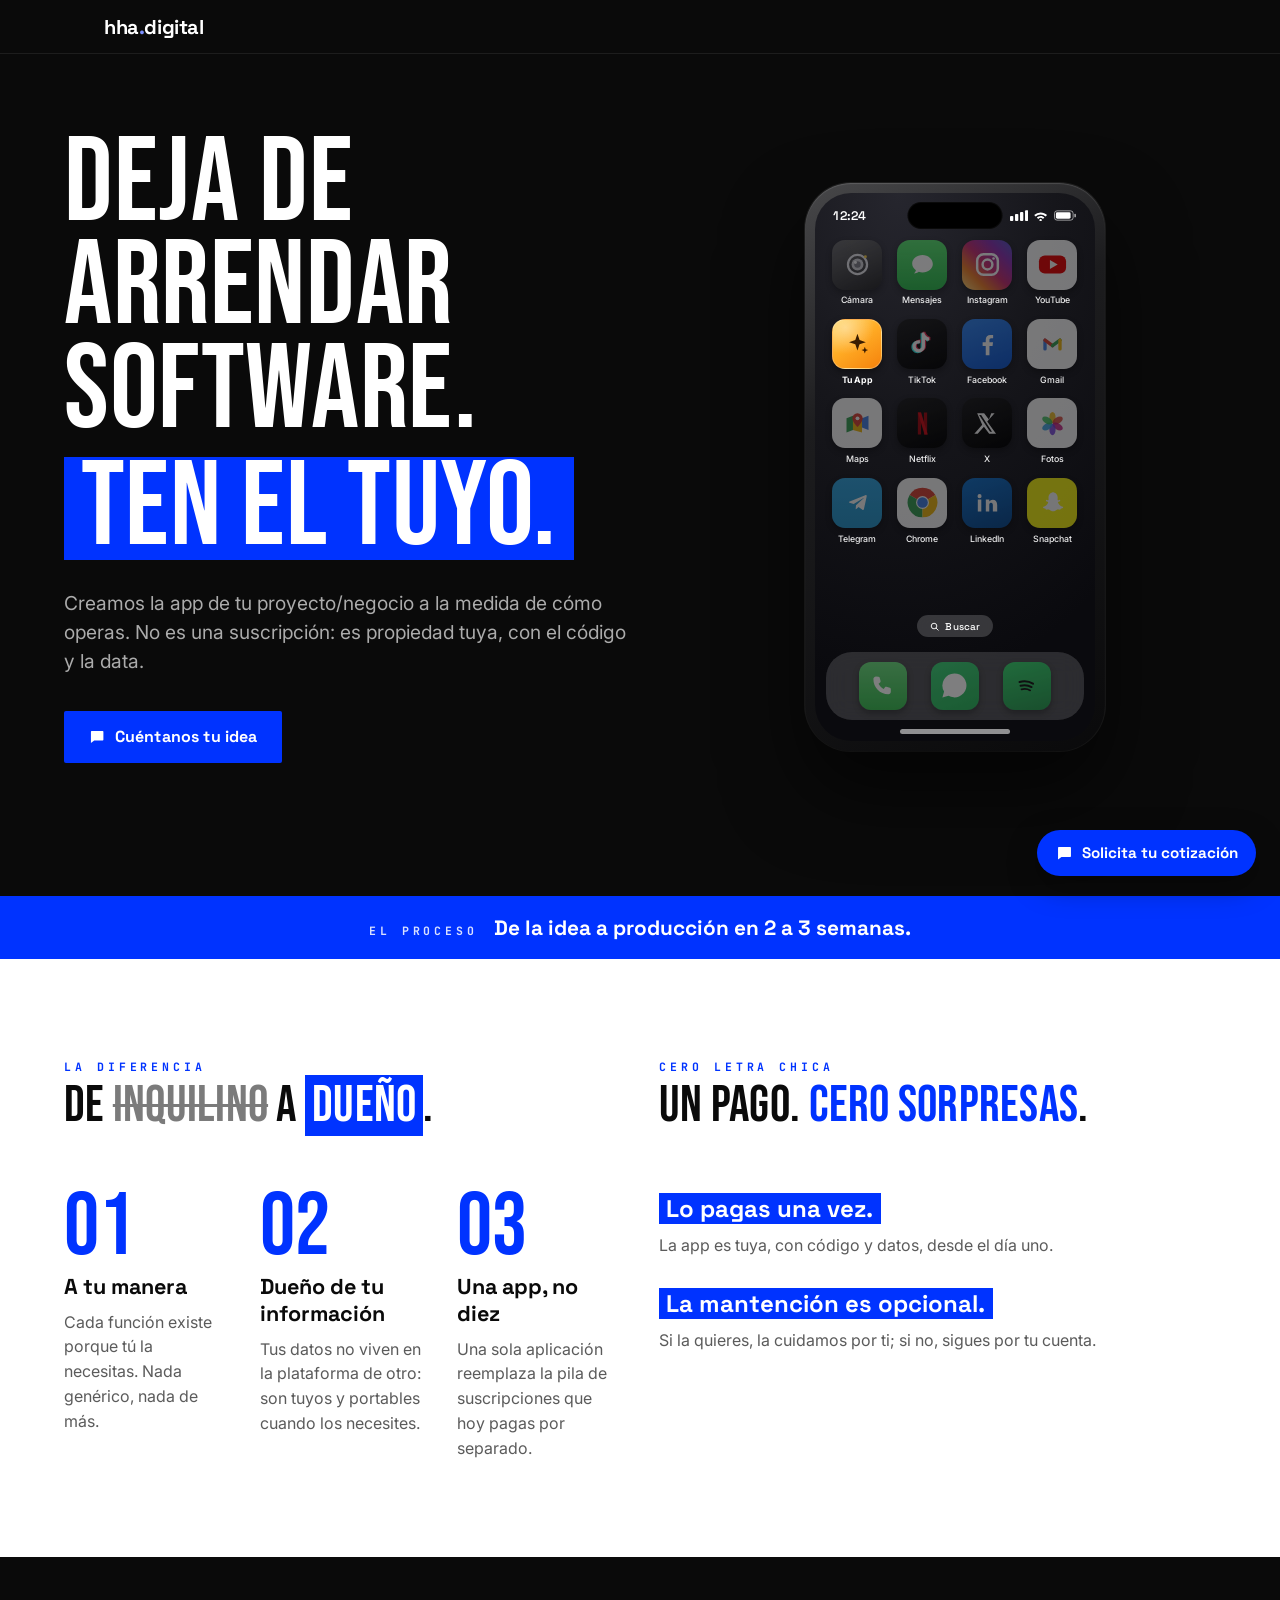
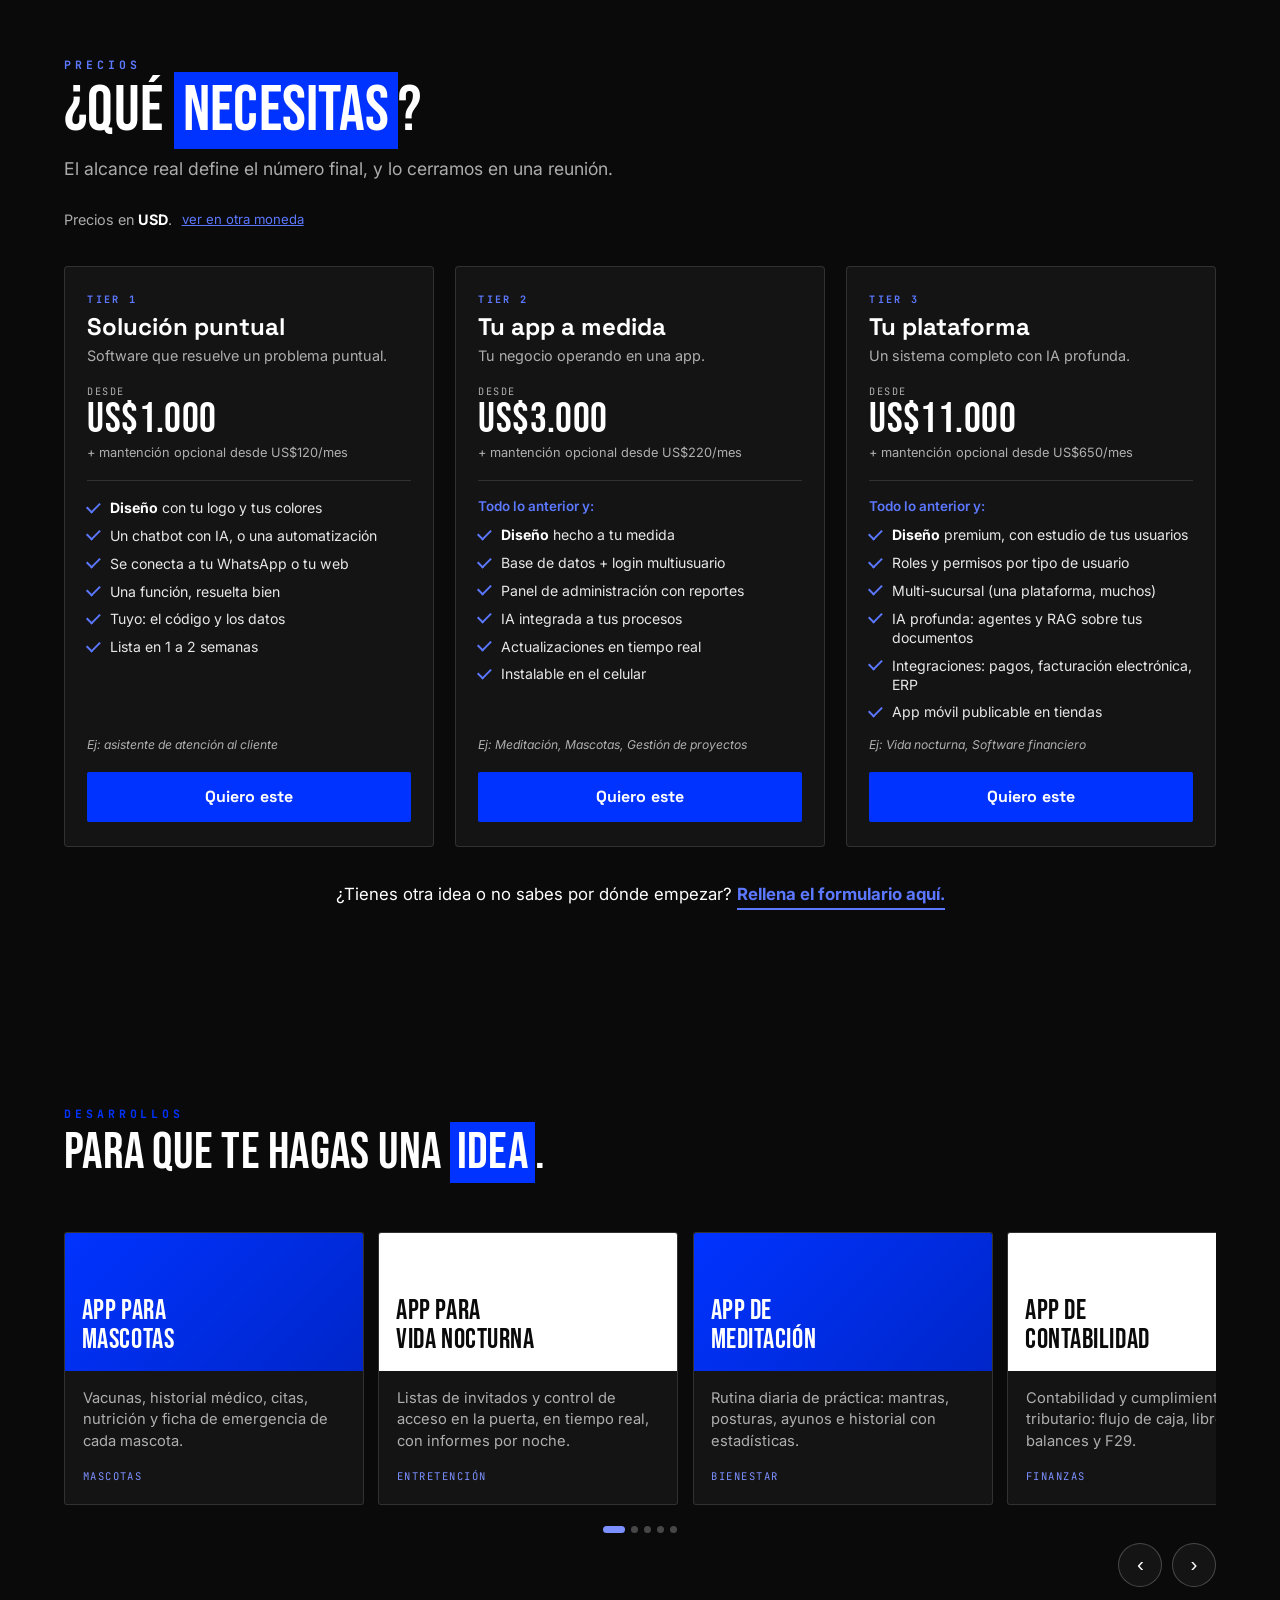
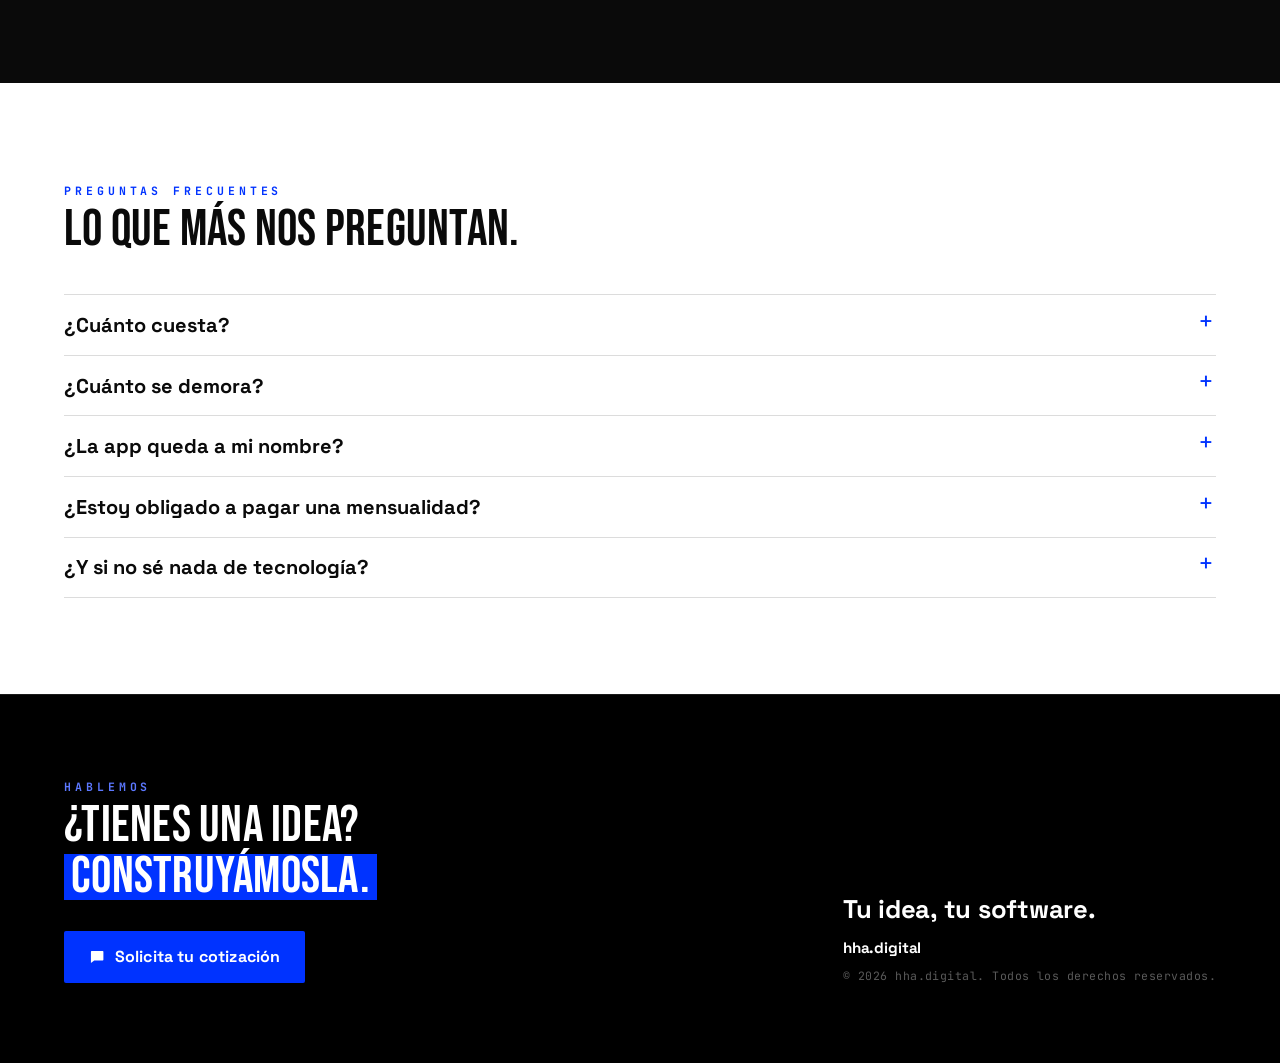
<file: index.html>
<!DOCTYPE html>
<html lang="es">
<head>
<meta charset="utf-8">
<meta name="viewport" content="width=device-width, initial-scale=1">
<title>hha.digital | Software propio, hecho a tu medida.</title>
<meta name="description" content="Creamos la app de tu proyecto/negocio a la medida. No es una suscripción: es propiedad tuya, con el código y la data. Mantención mensual opcional.">
<meta name="robots" content="index, follow">
<meta name="theme-color" content="#0033ff">
<link rel="canonical" href="https://hha.digital/">

<!-- Open Graph -->
<meta property="og:title" content="hha.digital | Software propio, a tu medida.">
<meta property="og:description" content="Creamos la app de tu proyecto/negocio a la medida. No es una suscripción: es propiedad tuya, con el código y la data. Mantención mensual opcional.">
<meta property="og:type" content="website">
<meta property="og:url" content="https://hha.digital/">
<meta property="og:image" content="assets/og.png">
<meta property="og:site_name" content="hha.digital">

<!-- Twitter -->
<meta name="twitter:card" content="summary_large_image">
<meta name="twitter:title" content="hha.digital | Software propio, a tu medida.">
<meta name="twitter:description" content="Creamos la app de tu proyecto/negocio a la medida. No es una suscripción: es propiedad tuya, con el código y la data. Mantención mensual opcional.">
<meta name="twitter:image" content="assets/og.png">

<!-- Favicon: blue tile + white dot (la marca) -->
<link rel="icon" href="data:image/svg+xml,%3Csvg xmlns='http://www.w3.org/2000/svg' viewBox='0 0 100 100'%3E%3Crect width='100' height='100' rx='24' fill='%230033ff'/%3E%3Crect x='30' y='22' width='12' height='40' fill='white'/%3E%3Crect x='30' y='40' width='30' height='12' fill='white'/%3E%3Crect x='48' y='40' width='12' height='22' fill='white'/%3E%3Ccircle cx='70' cy='56' r='7' fill='white'/%3E%3C/svg%3E">

<!-- Fonts -->
<link rel="preconnect" href="https://fonts.googleapis.com">
<link rel="preconnect" href="https://fonts.gstatic.com" crossorigin>
<link href="https://fonts.googleapis.com/css2?family=Bebas+Neue&family=Inter:wght@400;500;600;700&family=JetBrains+Mono:wght@500;700&family=Space+Grotesk:wght@500;700&display=swap" rel="stylesheet">

<!-- ===== Tracking / medicion (HHA dueno). Reemplaza los placeholders por los IDs reales
     de tus cuentas a nombre de HHA y vuelve a subir index.html a Hostinger.
       GA4_ID           = Google Analytics 4     ("G-XXXXXXXXXX")
       GOOGLE_ADS_ID    = Google Ads             ("AW-XXXXXXXXXX")
       GOOGLE_ADS_LABEL = etiqueta de la conversion de Google Ads
       META_PIXEL_ID    = Meta Pixel / Dataset   ("000000000000000")
     Mientras un valor conserve las "X" (o el pixel sea 000...), ese tag NO carga y la pagina
     sigue funcionando igual. La conversion se dispara en el envio exitoso del formulario. ===== -->
<script>
  window.HHA_TRACK = {
    GA4_ID:           'G-K4ZKW56K5F',
    GOOGLE_ADS_ID:    'AW-18342659636',
    GOOGLE_ADS_LABEL: '_S70CMGp8tQcELSMu6pE',
    META_PIXEL_ID:    '000000000000000'
  };
  // URL de tu calendario para agendar la reunion (Google Calendar "Horarios de citas", gratis).
  // Vacio = la pantalla de exito dice "te escribimos para coordinar". Pega tu link y sube el archivo.
  window.HHA_BOOKING_URL = 'https://cal.com/hha.digital/35min';
  // Un ID esta "seteado" si no conserva placeholders (X's, ceros, o la palabra CONVERSION_LABEL).
  window.hhaIsSet = function(v){
    return !!v && !/X{3,}/i.test(v) && !/^0+$/.test(v) && v.indexOf('CONVERSION_LABEL') === -1;
  };

  // ---- Google gtag.js (GA4 y/o Google Ads) ----
  (function(){
    var T = window.HHA_TRACK, ids = [];
    if(window.hhaIsSet(T.GA4_ID)) ids.push(T.GA4_ID);
    if(window.hhaIsSet(T.GOOGLE_ADS_ID)) ids.push(T.GOOGLE_ADS_ID);
    if(!ids.length) return;
    window.dataLayer = window.dataLayer || [];
    window.gtag = function(){ dataLayer.push(arguments); };
    gtag('js', new Date());
    ids.forEach(function(id){ gtag('config', id); });
    var s = document.createElement('script');
    s.async = true;
    s.src = 'https://www.googletagmanager.com/gtag/js?id=' + ids[0];
    document.head.appendChild(s);
  })();

  // ---- Meta Pixel ----
  (function(){
    var T = window.HHA_TRACK;
    if(!window.hhaIsSet(T.META_PIXEL_ID)) return;
    !function(f,b,e,v,n,t,s){if(f.fbq)return;n=f.fbq=function(){n.callMethod?
      n.callMethod.apply(n,arguments):n.queue.push(arguments)};if(!f._fbq)f._fbq=n;
      n.push=n;n.loaded=!0;n.version='2.0';n.queue=[];t=b.createElement(e);t.async=!0;
      t.src=v;s=b.getElementsByTagName(e)[0];s.parentNode.insertBefore(t,s)}(window,document,'script',
      'https://connect.facebook.net/en_US/fbevents.js');
    fbq('init', T.META_PIXEL_ID);
    fbq('track', 'PageView');
  })();

  // ---- Atribucion de origen del lead (UTM + gclid/fbclid), primer toque de la sesion ----
  (function(){
    try{
      var KEY = 'hha_attribution';
      if(sessionStorage.getItem(KEY)) return; // no sobrescribir el primer toque
      var p = new URLSearchParams(location.search);
      var keys = ['utm_source','utm_medium','utm_campaign','utm_term','utm_content','gclid','fbclid'];
      var data = {}, any = false;
      keys.forEach(function(k){ var val = p.get(k); if(val){ data[k] = val; any = true; } });
      data.landing_page = location.pathname + location.search;
      data.referrer = document.referrer || '';
      if(any || document.referrer){ sessionStorage.setItem(KEY, JSON.stringify(data)); }
    }catch(e){}
  })();
  window.hhaGetAttribution = function(){
    try{ return JSON.parse(sessionStorage.getItem('hha_attribution') || '{}'); }catch(e){ return {}; }
  };
</script>

<style>
  :root{
    --ink:#0a0a0a;
    --ink-soft:#141414;
    --paper:#ffffff;
    --brand:#0033ff;
    --brand-deep:#0026c9;
    --wa:#25d366;
    --wa-deep:#1da851;
    --muted-on-dark:rgba(255,255,255,0.66);
    --muted-on-light:#5b5b5b;
    --line-on-light:rgba(10,10,10,0.14);
    --pad-y:clamp(3.5rem,8vw,6rem);
    --pad-x:clamp(1.25rem,5vw,4.5rem);
    --wrap:1200px;
  }

  *{margin:0;padding:0;box-sizing:border-box}

  html{scroll-behavior:smooth;-webkit-text-size-adjust:100%}
  body{
    font-family:'Inter',-apple-system,system-ui,sans-serif;
    background:var(--ink);
    color:#fff;
    -webkit-font-smoothing:antialiased;
    text-rendering:optimizeLegibility;
    overflow-x:hidden;
  }
  img{max-width:100%;display:block}
  a{color:inherit}

  /* ============ SHARED TYPE ============ */
  .display{
    font-family:'Bebas Neue',Impact,sans-serif;
    font-weight:400;
    letter-spacing:0.005em;
    line-height:0.88;
    text-transform:uppercase;
  }
  .eyebrow{
    font-family:'JetBrains Mono',monospace;
    font-weight:700;
    font-size:0.72rem;
    letter-spacing:0.34em;
    text-transform:uppercase;
    display:inline-block;
  }
  /* Wordmark: siempre minúscula */
  .brand{
    font-family:'Space Grotesk',sans-serif;
    font-weight:700;
    text-transform:none;
    letter-spacing:-0.01em;
  }

  /* Marker highlights (color-block emphasis) */
  .mk{
    background:var(--brand);
    color:#fff;
    padding:0 0.14em;
    box-decoration-break:clone;
    -webkit-box-decoration-break:clone;
  }
  .mk-inv{
    background:#fff;
    color:var(--brand);
    padding:0 0.14em;
    box-decoration-break:clone;
    -webkit-box-decoration-break:clone;
  }
  .hl{color:var(--brand)}
  /* "was": la identidad vieja (inquilino) que se deja atrás */
  .was{
    text-decoration:line-through;
    text-decoration-thickness:0.06em;
    color:var(--muted-on-light);
    opacity:0.8;
  }

  /* ============ LAYOUT ============ */
  .section{
    padding:var(--pad-y) var(--pad-x);
    position:relative;
  }
  .wrap{max-width:var(--wrap);margin:0 auto;width:100%}

  .s-ink{background:var(--ink);color:#fff}
  .s-paper{background:var(--paper);color:var(--ink)}
  .s-brand{background:var(--brand);color:#fff}

  .s-paper .eyebrow{color:var(--brand)}
  .s-ink .eyebrow{color:var(--brand)}
  .s-brand .eyebrow{color:#fff;opacity:0.85}

  /* ============ HEADER ============ */
  header.site{
    position:sticky;
    top:0;
    z-index:50;
    background:var(--ink);
    border-bottom:1px solid rgba(255,255,255,0.08);
  }
  .site-inner{
    max-width:var(--wrap);
    margin:0 auto;
    padding:0.85rem var(--pad-x);
    display:flex;
    align-items:center;
    justify-content:space-between;
    gap:1rem;
  }
  .logo{
    font-family:'Space Grotesk',sans-serif;
    font-weight:700;
    font-size:1.25rem;
    letter-spacing:-0.02em;
    color:#fff;
    text-decoration:none;
  }
  .logo .dot{color:var(--brand-bright,#5c78ff)}

  /* ============ BUTTONS ============ */
  .btn{
    display:inline-flex;
    align-items:center;
    gap:0.55rem;
    font-family:'Space Grotesk',sans-serif;
    font-weight:700;
    font-size:1rem;
    letter-spacing:0.01em;
    text-decoration:none;
    padding:0.95rem 1.4rem;
    border:2px solid transparent;
    border-radius:2px;
    cursor:pointer;
    transition:transform 0.15s ease,background 0.15s ease,color 0.15s ease;
    line-height:1;
  }
  .btn svg{width:1.1em;height:1.1em;flex:0 0 auto;fill:currentColor}
  .btn:hover{transform:translateY(-2px)}

  .btn-brand{background:var(--brand);color:#fff}
  .btn-brand:hover{background:var(--brand-deep)}
  .btn-wa{background:var(--wa);color:#04180d}
  .btn-wa:hover{background:var(--wa-deep);color:#fff}
  .btn-on-brand{background:#fff;color:var(--brand)}
  .btn-on-brand:hover{background:var(--ink);color:#fff}
  .btn-ghost{background:transparent;border-color:currentColor;color:inherit}
  .btn-ghost:hover{background:currentColor}
  .btn-ghost:hover span{color:var(--ink)}

  .btn-header{padding:0.65rem 1.05rem;font-size:0.9rem}

  .btn-sm{padding:0.75rem 1.1rem;font-size:0.9rem}

  .secondary-link{
    font-size:0.95rem;
    color:inherit;
    opacity:0.75;
    text-decoration:none;
    border-bottom:1px solid currentColor;
    padding-bottom:1px;
  }
  .secondary-link:hover{opacity:1}

  /* ============ HERO ============ */
  .hero{
    background:var(--ink);
    min-height:calc(100svh - 58px);
    display:flex;
    align-items:center;
    padding:clamp(2rem,6vw,4rem) var(--pad-x) clamp(3rem,7vw,5rem);
  }
  .hero-grid{
    max-width:var(--wrap);
    margin:0 auto;
    width:100%;
    display:grid;
    grid-template-columns:1fr;
    gap:clamp(2rem,5vw,4rem);
    align-items:center;
  }
  .hero h1{
    font-family:'Bebas Neue',Impact,sans-serif;
    font-weight:400;
    text-transform:uppercase;
    line-height:0.86;
    letter-spacing:0.005em;
    font-size:clamp(3rem,13vw,7.5rem);
    margin-bottom:clamp(1.2rem,3vw,1.8rem);
  }
  .hero-sub{
    font-size:clamp(1rem,2.4vw,1.2rem);
    line-height:1.5;
    color:var(--muted-on-dark);
    max-width:48ch;
    margin-bottom:clamp(1.6rem,4vw,2.2rem);
  }
  .hero-cta{
    display:flex;
    flex-wrap:wrap;
    align-items:center;
    gap:1rem 1.4rem;
    margin-bottom:clamp(1.8rem,4vw,2.4rem);
  }
  .chips{
    display:flex;
    flex-wrap:wrap;
    gap:0.6rem;
    list-style:none;
  }
  .chip{
    font-family:'JetBrains Mono',monospace;
    font-weight:500;
    font-size:0.7rem;
    letter-spacing:0.12em;
    text-transform:uppercase;
    color:#fff;
    border:1px solid rgba(255,255,255,0.22);
    border-radius:100px;
    padding:0.4rem 0.85rem;
    white-space:nowrap;
  }
  .chip::before{content:"";display:inline-block;width:5px;height:5px;border-radius:50%;background:var(--wa);margin-right:0.5em;vertical-align:middle}

  /* Problema en una sola linea: planilla / CRM ajeno / app propia */
  .problem-line{margin-top:0.9rem;max-width:35rem;font-family:'Space Grotesk',sans-serif;font-size:1rem;line-height:1.55;color:rgba(255,255,255,0.66)}
  .problem-line b{color:rgba(255,255,255,0.92);font-weight:600}
  .problem-line .pl-hi{color:#fff;background:rgba(255,90,90,0.18);padding:0 0.22em;border-radius:3px;font-weight:500}
  .problem-line .pl-good{color:#fff;background:var(--brand);padding:0.02em 0.34em;border-radius:4px;font-weight:600;white-space:nowrap}

  /* App mockup (desktop only) */
  .mockup{
    display:block;
    justify-self:center;
    width:min(290px,82%);
    margin:2.5rem auto 0;
  }
  .device{
    position:relative;
    background:linear-gradient(150deg,#48484a 0%,#1c1c1e 34%,#0a0a0b 100%);
    border-radius:46px;
    padding:10px;
    box-shadow:0 40px 80px rgba(0,0,0,0.6),0 0 0 1px rgba(255,255,255,0.09),inset 0 1px 1px rgba(255,255,255,0.14);
  }
  .screen{
    position:relative;
    border-radius:36px;
    overflow:hidden;
    color:#fff;
  }
  /* iOS home screen: "tu app entre las que usas todos los días" */
  .screen.ios{
    background:radial-gradient(120% 90% at 30% 0%,#26262e 0%,#16161b 46%,#0a0a0e 100%);
    display:flex;flex-direction:column;min-height:548px;
  }
  /* Dynamic Island */
  .ios-island{
    position:absolute;top:9px;left:50%;transform:translateX(-50%);
    width:95px;height:27px;background:#000;border-radius:14px;z-index:6;
    box-shadow:inset 0 0 0 1px rgba(255,255,255,0.04);
  }
  /* Home indicator */
  .ios-homebar{
    position:absolute;bottom:7px;left:50%;transform:translateX(-50%);
    width:110px;height:5px;border-radius:3px;background:rgba(255,255,255,0.55);z-index:6;
  }
  .ios-status{
    position:relative;z-index:5;
    display:flex;justify-content:space-between;align-items:center;
    padding:0.9rem 1.15rem 0.15rem;
    font-family:'Space Grotesk',sans-serif;font-size:0.78rem;font-weight:600;color:#fff;letter-spacing:0.02em;
  }
  .ios-sysicons{display:inline-flex;align-items:center;gap:5px}
  .ios-sysicons svg{height:11px;width:auto;display:block;fill:#fff}
  .ios-grid{
    display:grid;grid-template-columns:repeat(4,1fr);
    gap:0.85rem 0.35rem;padding:0.85rem 0.8rem 0.65rem;
    flex:1;align-content:start;
  }
  .app{display:flex;flex-direction:column;align-items:center;gap:0.3rem}
  .app .ic{
    width:100%;max-width:50px;aspect-ratio:1;border-radius:13px;
    display:grid;place-items:center;font-size:1.4rem;line-height:1;
    box-shadow:0 3px 7px rgba(0,0,0,0.4);overflow:hidden;
  }
  .app .ic svg{width:62%;height:62%;display:block}
  .app .lbl{font-size:0.55rem;color:rgba(255,255,255,0.92);font-weight:500;text-align:center;white-space:nowrap}
  .app.mine .ic{
    position:relative;
    overflow:hidden;
    background:
      radial-gradient(130% 120% at 26% 16%, rgba(255,255,255,0.4), rgba(255,255,255,0) 46%),
      linear-gradient(145deg,#ffd257 0%,#ffab24 46%,#f5820c 100%);
    border:1px solid rgba(255,255,255,0.24);
    color:#fff;
    transition:transform .2s ease,opacity .2s ease;
    animation:minePulse 3s ease-in-out infinite;
  }
  .app.mine .ic svg{width:56%;height:56%}
  .app.mine .ic svg path,.app.mine .ic svg circle,.app.mine .ic svg rect{fill:#3a1c00}
  .app.mine .ic::after{
    content:"";position:absolute;top:0;left:-70%;width:48%;height:100%;pointer-events:none;
    background:linear-gradient(105deg,transparent,rgba(255,255,255,0.45),transparent);
    transform:skewX(-16deg);
    animation:mineSheen 4.2s ease-in-out infinite;
  }
  .app.mine .lbl{color:#fff;font-weight:700}
  .app.mine.swap .ic{transform:scale(0.78);opacity:0.35}
  @keyframes minePulse{
    0%,100%{box-shadow:0 6px 20px rgba(230,130,0,0.5),0 0 0 2px rgba(255,190,80,0.4),0 0 18px 4px rgba(255,165,30,0.55)}
    50%{box-shadow:0 10px 32px rgba(235,120,0,0.66),0 0 0 3px rgba(255,205,110,0.55),0 0 36px 11px rgba(255,175,45,0.85)}
  }
  @keyframes mineSheen{0%,16%{left:-70%}62%{left:150%}100%{left:150%}}
  /* Píldora "Buscar" (entre grid y dock) */
  .ios-search{
    align-self:center;
    display:inline-flex;align-items:center;gap:0.32rem;
    margin:0.15rem auto 0.7rem;
    padding:0.3rem 0.78rem;border-radius:100px;
    background:rgba(255,255,255,0.18);
    -webkit-backdrop-filter:blur(10px);backdrop-filter:blur(10px);
    color:#fff;font-family:'Space Grotesk',sans-serif;font-size:0.62rem;font-weight:500;letter-spacing:0.02em;
  }
  .ios-search svg{width:11px;height:11px;display:block;fill:none}
  .ios-dock{
    position:relative;z-index:5;
    margin:0.2rem 0.7rem 1.35rem;background:rgba(255,255,255,0.14);
    border-radius:26px;padding:0.62rem 0.55rem;
    display:flex;justify-content:space-evenly;align-items:center;
    -webkit-backdrop-filter:blur(12px);backdrop-filter:blur(12px);
  }
  .ios-dock .ic{
    width:48px;height:48px;border-radius:12px;
    display:grid;place-items:center;font-size:1.35rem;line-height:1;box-shadow:0 3px 7px rgba(0,0,0,0.4);overflow:hidden;
  }
  .ios-dock .ic svg{width:60%;height:60%;display:block}
  .ios-dock .app{gap:0.26rem}
  .ios-dock .app.mine{position:relative;overflow:visible}
  .ios-dock .app.mine .lbl{
    position:absolute;top:calc(100% + 3px);left:50%;transform:translateX(-50%);
    font-size:0.5rem;white-space:nowrap;
  }
  @media (prefers-reduced-motion:reduce){.app.mine .ic{animation:none}}

  /* ============ SECTION TITULARS ============ */
  .titular{
    font-family:'Bebas Neue',Impact,sans-serif;
    font-weight:400;
    text-transform:uppercase;
    line-height:0.88;
    letter-spacing:0.005em;
    font-size:clamp(2.6rem,9vw,6rem);
    margin-top:0.8rem;
  }
  .titular .brand{font-size:0.86em;letter-spacing:-0.01em}
  .lede-lg{
    font-size:clamp(1.05rem,2.5vw,1.4rem);
    line-height:1.5;
    margin-top:1.4rem;
    max-width:34ch;
  }
  .s-brand .lede-lg{color:rgba(255,255,255,0.9)}
  .s-ink .lede-lg{color:var(--muted-on-dark)}
  .s-paper .lede-lg{color:var(--muted-on-light)}

  /* ============ PILARES ============ */
  .pillars{
    display:grid;
    grid-template-columns:1fr;
    gap:2.5rem 2rem;
    margin-top:clamp(2.5rem,6vw,4rem);
  }
  .pillar .num{
    font-family:'Bebas Neue',Impact,sans-serif;
    font-size:clamp(3.5rem,9vw,5.5rem);
    line-height:0.8;
    color:var(--brand);
    display:block;
  }
  .pillar h3{
    font-family:'Space Grotesk',sans-serif;
    font-weight:700;
    font-size:1.35rem;
    margin:0.6rem 0 0.6rem;
  }
  .pillar p{font-size:1rem;line-height:1.55;color:var(--muted-on-light)}
  .pay-a{display:grid;gap:1.9rem;margin-top:clamp(2.5rem,6vw,4rem)}
  .pay-a .pay-stmt{font-family:'Space Grotesk',sans-serif;font-weight:700;font-size:clamp(1.2rem,2.6vw,1.5rem);line-height:1.15;background:var(--brand);color:#fff;display:inline-block;padding:0.08em 0.3em}
  .pay-a p{margin-top:0.55rem;font-size:1rem;line-height:1.5;color:var(--muted-on-light)}

  /* ============ INDUSTRIAS ============ */
  .ind-grid{
    display:grid;
    grid-template-columns:repeat(2,1fr);
    gap:1px;
    margin-top:clamp(2.5rem,6vw,3.5rem);
    background:rgba(255,255,255,0.12);
    border:1px solid rgba(255,255,255,0.12);
  }
  .ind{
    background:var(--ink);
    padding:clamp(1.6rem,4vw,2.4rem) 1rem;
    text-align:center;
    font-family:'Bebas Neue',Impact,sans-serif;
    font-size:clamp(1.6rem,5vw,2.4rem);
    text-transform:uppercase;
    letter-spacing:0.02em;
    transition:background 0.15s ease,color 0.15s ease;
  }
  .ind:hover{background:var(--brand);color:#fff}
  .ind-caption{
    margin-top:1.8rem;
    font-size:1.05rem;
    color:var(--muted-on-dark);
    line-height:1.5;
  }
  .ind-caption .hl{color:var(--brand-bright,#7d90ff);font-weight:600}

  /* ============ BUNDLE ============ */
  .bundle{
    display:grid;
    grid-template-columns:1fr;
    gap:0;
    margin-top:clamp(2.5rem,6vw,3.5rem);
    border-top:2px solid var(--ink);
  }
  .bundle li{
    list-style:none;
    display:flex;
    align-items:center;
    gap:1rem;
    padding:1rem 0;
    border-bottom:1px solid var(--line-on-light);
    font-size:clamp(1.05rem,2vw,1.25rem);
    font-weight:500;
  }
  .bundle .bx{
    flex:0 0 auto;
    width:26px;height:26px;
    background:var(--brand);
    display:inline-flex;align-items:center;justify-content:center;
    border-radius:3px;
  }
  .bundle .bx svg{width:15px;height:15px;fill:none;stroke:#fff;stroke-width:3;stroke-linecap:round;stroke-linejoin:round}
  .bundle .n{
    font-family:'JetBrains Mono',monospace;
    font-size:0.75rem;
    color:var(--brand);
    font-weight:700;
    min-width:2.2ch;
  }

  /* ============ PROCESO ============ */
  .steps{
    display:grid;
    grid-template-columns:1fr;
    gap:0;
    margin-top:clamp(2.5rem,6vw,3.5rem);
  }
  .step{
    display:grid;
    grid-template-columns:auto 1fr;
    gap:1.2rem;
    align-items:baseline;
    padding:1.3rem 0;
    border-top:1px solid rgba(255,255,255,0.28);
  }
  .step:last-child{border-bottom:1px solid rgba(255,255,255,0.28)}
  .step .sn{
    font-family:'Bebas Neue',Impact,sans-serif;
    font-size:clamp(2.6rem,7vw,4rem);
    line-height:0.8;
    color:#fff;
    opacity:0.85;
  }
  .step h3{
    font-family:'Bebas Neue',Impact,sans-serif;
    font-weight:400;
    text-transform:uppercase;
    font-size:clamp(1.8rem,4.5vw,2.6rem);
    letter-spacing:0.02em;
    line-height:0.95;
  }
  .step p{margin-top:0.25rem;font-size:1rem;color:rgba(255,255,255,0.85)}

  /* ============ PRUEBA ============ */
  /* Guard anti-desborde horizontal en móvil */
  html,body{overflow-x:hidden}
  /* Carrusel de portafolio */
  .carousel-wrap{margin-top:clamp(2.5rem,6vw,3.5rem)}
  .carousel{
    display:flex;
    gap:0.9rem;
    overflow-x:auto;
    scroll-snap-type:x mandatory;
    -webkit-overflow-scrolling:touch;
    scroll-behavior:smooth;
    padding-bottom:0.4rem;
    scrollbar-width:none;
    list-style:none;
    margin:0;
  }
  .carousel::-webkit-scrollbar{display:none}
  .ev-card{
    scroll-snap-align:start;
    flex:0 0 78%;
    max-width:300px;
    min-width:0;
    border:1px solid rgba(255,255,255,0.12);
    border-radius:3px;
    overflow:hidden;
    background:var(--ink-soft);
  }
  .ev-card.inv .ev-name{color:var(--ink)}
  .ev-shot{
    min-height:138px;
    display:flex;
    align-items:flex-end;
    padding:1.05rem;
    background:var(--ev-grad,linear-gradient(135deg,#0033ff,#0026c9));
  }
  .ev-name{
    font-family:'Bebas Neue',sans-serif;
    font-size:1.75rem;
    letter-spacing:0.02em;
    color:#fff;
    line-height:1.02;
  }
  .ev-body{padding:1.05rem 1.1rem 1.25rem}
  .ev-body p{color:var(--muted-on-dark);font-size:0.92rem;line-height:1.45;margin-bottom:0.75rem;min-height:2.6em}
  .ev-tag{
    font-family:'JetBrains Mono',monospace;
    font-size:0.66rem;
    letter-spacing:0.14em;
    text-transform:uppercase;
    color:var(--brand-bright,#7d90ff);
  }
  .carousel-dots{display:flex;gap:6px;justify-content:center;margin-top:0.9rem}
  .carousel-dots .dot{width:7px;height:7px;border-radius:50%;background:rgba(255,255,255,0.25);transition:background .2s,width .2s}
  .carousel-dots .dot.active{background:var(--brand-bright,#7d90ff);width:22px;border-radius:4px}
  .carousel-nav{display:none}
  .carousel-btn{
    width:44px;height:44px;border-radius:50%;
    border:1px solid rgba(255,255,255,0.22);
    background:var(--ink-soft);color:#fff;
    font-size:1.3rem;cursor:pointer;
    display:grid;place-items:center;line-height:1;
  }
  .carousel-btn:hover{background:var(--brand);border-color:var(--brand)}
  @media (prefers-reduced-motion:reduce){.carousel{scroll-behavior:auto}}
  .reversal{
    margin-top:2.2rem;
    display:flex;
    flex-wrap:wrap;
    align-items:center;
    gap:1.2rem 1.6rem;
  }
  .reversal p{
    font-size:clamp(1.05rem,2.3vw,1.3rem);
    line-height:1.45;
    max-width:34ch;
    font-weight:500;
  }
  .reversal .hl{color:var(--brand-bright,#7d90ff)}

  /* ============ MENSUALIDAD A/B ============ */
  .ab{
    display:grid;
    grid-template-columns:1fr;
    gap:1.25rem;
    margin-top:clamp(2.5rem,6vw,3.5rem);
  }
  .branch{padding:1.8rem;border-radius:3px}
  .branch .tag{
    font-family:'JetBrains Mono',monospace;
    font-weight:700;
    font-size:0.72rem;
    letter-spacing:0.2em;
    text-transform:uppercase;
    display:inline-block;
    margin-bottom:0.9rem;
  }
  .branch h3{
    font-family:'Bebas Neue',Impact,sans-serif;
    font-weight:400;
    text-transform:uppercase;
    font-size:clamp(2rem,5vw,2.8rem);
    letter-spacing:0.01em;
    line-height:0.9;
    margin-bottom:0.7rem;
  }
  .branch p{font-size:1.02rem;line-height:1.55}
  .branch-a{background:var(--brand);color:#fff}
  .branch-a .tag{color:#fff;opacity:0.9}
  .branch-b{background:var(--ink);color:#fff;border:2px solid var(--ink)}
  .branch-b .tag{color:var(--brand-bright,#7d90ff)}
  .branch-b p{color:var(--muted-on-dark)}

  /* ============ CTA FINAL ============ */
  .final h2{
    font-family:'Bebas Neue',Impact,sans-serif;
    font-weight:400;
    text-transform:uppercase;
    line-height:0.86;
    font-size:clamp(3rem,12vw,7rem);
    letter-spacing:0.005em;
  }
  .final-cta{
    display:flex;
    flex-wrap:wrap;
    align-items:center;
    gap:1rem 1.4rem;
    margin-top:clamp(1.8rem,4vw,2.6rem);
  }

  /* ============ FOOTER ============ */
  footer.site{
    background:#000;
    color:rgba(255,255,255,0.7);
    padding:clamp(3rem,7vw,5rem) var(--pad-x) 5rem;
    border-top:1px solid rgba(255,255,255,0.1);
  }
  .foot-inner{
    max-width:var(--wrap);
    margin:0 auto;
    display:flex;
    flex-wrap:wrap;
    align-items:flex-end;
    justify-content:space-between;
    gap:2.4rem 3rem;
  }
  .foot-cta{max-width:38ch}
  .foot-cta .eyebrow{color:#5c78ff}
  .foot-cta .pair-title{color:#fff;margin-top:0.5rem}
  .foot-cta .final-cta{margin-top:clamp(1.3rem,3vw,1.9rem)}
  .foot-meta{
    display:flex;
    flex-direction:column;
    align-items:flex-start;
    gap:0.35rem;
    font-family:'JetBrains Mono',monospace;
    font-size:0.8rem;
    letter-spacing:0.08em;
  }
  .foot-sign{
    font-family:'Space Grotesk',sans-serif;
    font-weight:700;
    font-size:clamp(1.15rem,2.6vw,1.6rem);
    letter-spacing:-0.01em;
    color:#fff;
    margin-bottom:0.5rem;
  }
  .foot-meta .brand{color:#fff;font-size:0.95rem}

  /* ============ FLOATING WHATSAPP ============ */
  .wa-float{
    position:fixed;
    right:clamp(0.9rem,3vw,1.5rem);
    bottom:clamp(0.9rem,3vw,1.5rem);
    z-index:60;
    display:inline-flex;
    align-items:center;
    gap:0.5rem;
    background:var(--wa);
    color:#04180d;
    font-family:'Space Grotesk',sans-serif;
    font-weight:700;
    font-size:0.95rem;
    text-decoration:none;
    padding:0.8rem 1.1rem;
    border-radius:100px;
    box-shadow:0 10px 30px rgba(0,0,0,0.35);
    transition:transform 0.15s ease,background 0.15s ease,color 0.15s ease;
  }
  .wa-float svg{width:1.3em;height:1.3em;fill:currentColor}
  .wa-float:hover{transform:translateY(-2px);background:var(--wa-deep);color:#fff}
  .wa-float .lbl{white-space:nowrap}

  /* ============ FOCUS ============ */
  a:focus-visible,button:focus-visible{
    outline:3px solid var(--brand);
    outline-offset:3px;
  }
  .s-brand a:focus-visible,.s-brand button:focus-visible,
  .hero a:focus-visible,.s-ink a:focus-visible,.final a:focus-visible{
    outline-color:#fff;
  }

  /* ============ RESPONSIVE ============ */
  @media (min-width:720px){
    .pillars{grid-template-columns:repeat(3,1fr)}
    .ind-grid{grid-template-columns:repeat(3,1fr)}
    .bundle{grid-template-columns:1fr 1fr;column-gap:2.5rem}
    .ev-card{flex-basis:300px}
    .carousel-nav{display:flex;gap:0.6rem;justify-content:flex-end;margin-top:0.6rem}
    .ab{grid-template-columns:1fr 1fr}
  }
  @media (min-width:960px){
    .hero-grid{grid-template-columns:1.15fr 0.85fr}
    .mockup{display:block;justify-self:end;margin-top:0;width:min(300px,100%)}
  }

  /* Brand-bright token for on-dark accents (defined late for cascade clarity) */
  :root{--brand-bright:#7d90ff}

  /* ============ LAYOUT 2 COLUMNAS (dos en dos) ============ */
  .hero-grid{grid-template-columns:1.04fr 0.96fr;align-items:center}
  .pair{display:grid;grid-template-columns:1fr 1fr;gap:clamp(1rem,3vw,2.5rem);align-items:start}
  .pair > .col{min-width:0}
  .pair-title{font-family:'Bebas Neue',Impact,sans-serif;font-weight:400;text-transform:uppercase;line-height:0.9;letter-spacing:0.005em;font-size:clamp(1.7rem,5.2vw,3.2rem);margin-top:0.5rem}
  .applist{list-style:none;margin-top:1rem;display:grid;gap:0.5rem}
  .applist li{display:flex;flex-direction:column;gap:0.15rem;padding:0.55rem 0.7rem;border:1px solid rgba(255,255,255,0.14);border-radius:3px}
  .s-paper .applist li{border-color:var(--line-on-light)}
  .ap-name{font-family:'Space Grotesk',sans-serif;font-weight:700;font-size:0.9rem;line-height:1.12}
  .ap-tag{font-family:'JetBrains Mono',monospace;font-size:0.6rem;letter-spacing:0.12em;text-transform:uppercase;color:var(--brand)}
  .pair-note{margin-top:0.8rem;font-size:0.8rem;line-height:1.4;color:var(--muted-on-light)}
  .s-ink .pair-note{color:var(--muted-on-dark)}
  .s-ink .branch-b{background:var(--ink-soft);border-color:rgba(255,255,255,0.16)}

  /* iPhone: nuestra app dorada resalta; las demás atenuadas */
  .ios-grid .app:not(.mine) .ic,.ios-dock > .ic{filter:brightness(0.62) saturate(0.9);opacity:0.72}
  .ios-grid .app.mine{min-width:0}
  .ios-grid .app.mine .lbl{max-width:100%;overflow:hidden;text-overflow:ellipsis;white-space:nowrap}

  /* ============ MÓVIL: filas de 2 columnas compactas ============ */
  @media (max-width:719px){
    .hero{min-height:auto;padding-top:1.4rem;padding-bottom:1.8rem}
    .hero-grid{grid-template-columns:0.98fr 1.02fr;gap:0.7rem;align-items:center}
    .hero h1{font-size:clamp(1.8rem,7vw,4rem);margin-bottom:0.6rem}
    .hero-sub{font-size:0.82rem;line-height:1.4;margin-bottom:0.9rem;max-width:none}
    .hero-cta{flex-direction:column;align-items:flex-start;gap:0.55rem;margin-bottom:0}
    .hero-cta .btn{padding:0.65rem 0.9rem;font-size:0.8rem}
    .hero-cta .secondary-link{font-size:0.72rem}
    /* iPhone proporcionado y con aire (no apretado, barra sin encimar apps) */
    .mockup{width:100%;max-width:200px;margin:0}
    .screen.ios{min-height:0}
    .ios-island{width:40px;height:12px;top:7px}
    .ios-homebar{width:76px;height:4px;bottom:6px}
    .ios-status{padding:0.8rem 0.6rem 0.3rem;font-size:0.6rem}
    .ios-sysicons{gap:2px;align-items:center}
    .ios-sysicons svg{height:7px}
    .ios-grid{gap:0.6rem 0.22rem;padding:0.55rem 0.6rem 0.5rem}
    .app .lbl{font-size:0.46rem}
    .ios-search{margin:0.25rem auto 0.6rem;font-size:0.56rem}
    .ios-dock{margin:0.25rem 0.5rem 0.95rem;padding:0.5rem 0.4rem}
    .ios-dock .ic{width:38px;height:38px}
    .section{padding-top:2.4rem;padding-bottom:2.4rem}
    .pair{gap:0.9rem}
    .pair-title{font-size:clamp(1.3rem,5.6vw,2.4rem)}
    .eyebrow{font-size:0.56rem;letter-spacing:0.16em}
    .pillars{grid-template-columns:1fr;gap:0.8rem;margin-top:0.9rem}
    .pillar .num{font-size:1.9rem}
    .pillar h3{font-size:0.92rem;margin:0.15rem 0 0.15rem}
    .pillar p{font-size:0.76rem;line-height:1.36}
    .applist li{padding:0.45rem 0.55rem}
    .ap-name{font-size:0.78rem}
    .final-cta{flex-direction:column;align-items:flex-start;gap:0.6rem;margin-top:1rem}
    .final-cta .btn{padding:0.7rem 0.95rem;font-size:0.82rem}
    /* Carrusel de proyectos: una tarjeta a la vez + puntitos */
    .carousel-wrap{margin-top:1rem}
    .carousel{gap:0.6rem}
    .carousel .ev-card{flex-basis:88%;max-width:none}
    .ev-shot{min-height:94px;padding:0.8rem}
    .ev-name{font-size:1.25rem}
    .ev-body{padding:0.8rem 0.85rem 0.95rem}
    .ev-body p{font-size:0.78rem;line-height:1.4;min-height:0;margin-bottom:0.55rem}
  }

  /* ============ FAQ (acordeón) ============ */
  .faq{margin-top:clamp(1.6rem,4vw,2.6rem);border-top:1px solid var(--line-on-light)}
  .faq details{border-bottom:1px solid var(--line-on-light)}
  .faq summary{cursor:pointer;list-style:none;display:block;position:relative;padding:1.05rem 2.2rem 1.05rem 0;font-family:'Space Grotesk',sans-serif;font-weight:700;font-size:clamp(1rem,2.6vw,1.25rem);line-height:1.3}
  .faq summary::-webkit-details-marker{display:none}
  .faq summary::after{content:"+";position:absolute;right:0.1rem;top:0.85rem;font-weight:400;font-size:1.6rem;line-height:1;color:var(--brand);transition:transform .2s ease}
  .faq details[open] summary::after{transform:rotate(45deg)}
  .faq p{margin:0;padding:0 0 1.15rem;color:var(--muted-on-light);font-size:1rem;line-height:1.55}
  .faq p a{color:var(--brand);font-weight:600}
  .foot-copy{opacity:0.5;font-size:0.72rem;letter-spacing:0.04em;margin-top:0.3rem}

  /* ============ WIZARD DE COTIZACIÓN (modal) ============ */
  .qm{position:fixed;inset:0;z-index:200;display:none}
  .qm.open{display:block}
  .qm-scrim{position:absolute;inset:0;background:rgba(0,0,0,0.62);-webkit-backdrop-filter:blur(5px);backdrop-filter:blur(5px);animation:qmFade .2s ease}
  .qm-card{position:absolute;left:50%;top:50%;transform:translate(-50%,-50%);width:min(560px,92vw);max-height:90vh;display:flex;flex-direction:column;background:#111114;color:#fff;border:1px solid rgba(255,255,255,0.12);border-radius:6px;box-shadow:0 40px 90px rgba(0,0,0,0.6);overflow:hidden;animation:qmPop .25s cubic-bezier(0.2,0.8,0.2,1)}
  @keyframes qmFade{from{opacity:0}to{opacity:1}}
  @keyframes qmPop{from{opacity:0;transform:translate(-50%,-46%)}to{opacity:1;transform:translate(-50%,-50%)}}
  .qm-head{display:flex;align-items:center;gap:0.8rem;padding:1.1rem 1.3rem 0.9rem}
  .qm-progress{flex:1;height:4px;background:rgba(255,255,255,0.12);border-radius:100px;overflow:hidden}
  .qm-bar{display:block;height:100%;width:25%;background:var(--brand);border-radius:100px;transition:width .3s ease}
  .qm-step-label{font-family:'JetBrains Mono',monospace;font-size:0.66rem;letter-spacing:0.14em;text-transform:uppercase;color:var(--muted-on-dark);white-space:nowrap}
  .qm-close{background:none;border:none;color:#fff;font-size:1.7rem;line-height:1;cursor:pointer;opacity:0.7;padding:0 0.15rem}
  .qm-close:hover{opacity:1}
  .qm-form{display:flex;flex-direction:column;min-height:0;flex:1;position:relative}
  .qm-hp{position:absolute;left:-9999px;top:-9999px;width:0;height:0;opacity:0}
  .qm-step{padding:0.4rem 1.3rem 0.9rem;overflow-y:auto;animation:qmStepIn .28s ease}
  .qm-step[hidden]{display:none}
  @keyframes qmStepIn{from{opacity:0;transform:translateX(16px)}to{opacity:1;transform:none}}
  .qm-title{font-family:'Bebas Neue',Impact,sans-serif;font-weight:400;text-transform:uppercase;line-height:0.95;letter-spacing:0.01em;font-size:clamp(1.8rem,6vw,2.5rem);margin:0.35rem 0 0.5rem}
  .qm-help{color:var(--muted-on-dark);font-size:0.95rem;line-height:1.5;margin-bottom:1rem}
  .qm-input{width:100%;background:#1a1a1f;border:1px solid rgba(255,255,255,0.16);border-radius:3px;color:#fff;font-family:'Inter',sans-serif;font-size:1rem;padding:0.85rem 0.9rem;margin-bottom:0.7rem}
  .qm-input::placeholder{color:rgba(255,255,255,0.4)}
  .qm-input:focus{outline:none;border-color:var(--brand);box-shadow:0 0 0 3px rgba(0,51,255,0.25)}
  .qm-area{resize:vertical;min-height:120px;line-height:1.5}
  .qm-chips{display:flex;flex-wrap:wrap;gap:0.5rem}
  .qm-chip{font-family:'Space Grotesk',sans-serif;font-weight:600;font-size:0.9rem;color:#fff;background:#1a1a1f;border:1px solid rgba(255,255,255,0.16);border-radius:100px;padding:0.55rem 1rem;cursor:pointer;transition:.15s}
  .qm-chip:hover{border-color:rgba(255,255,255,0.4)}
  .qm-chip.sel{background:var(--brand);border-color:var(--brand)}
  .qm-opts{display:flex;flex-direction:column;gap:0.55rem}
  .qm-opt{text-align:left;font-family:'Space Grotesk',sans-serif;font-weight:600;font-size:1rem;color:#fff;background:#1a1a1f;border:1px solid rgba(255,255,255,0.16);border-radius:4px;padding:0.85rem 1rem;cursor:pointer;transition:.15s}
  .qm-opt:hover{border-color:rgba(255,255,255,0.4)}
  .qm-opt.sel{border-color:var(--brand);box-shadow:inset 0 0 0 2px rgba(0,51,255,0.5);background:#16181f}
  .qm-error{color:#ff6b6b;font-size:0.82rem;margin-top:0.2rem;min-height:1em}
  .qm-foot{display:flex;gap:0.7rem;align-items:center;padding:0.9rem 1.3rem 1.2rem;border-top:1px solid rgba(255,255,255,0.08);margin-top:auto}
  .qm-btn{font-family:'Space Grotesk',sans-serif;font-weight:700;font-size:0.95rem;border-radius:3px;padding:0.8rem 1.4rem;cursor:pointer;border:2px solid transparent;transition:.15s}
  .qm-back{background:none;color:var(--muted-on-dark);border-color:rgba(255,255,255,0.2)}
  .qm-back:hover{color:#fff;border-color:#fff}
  .qm-next,.qm-send{background:var(--brand);color:#fff;margin-left:auto}
  .qm-next:hover,.qm-send:hover{background:var(--brand-deep)}
  .qm-send[disabled]{opacity:0.65;cursor:wait}
  .qm-success{text-align:center;padding:1.6rem 1.3rem 1.2rem}
  .qm-check{width:66px;height:66px;margin:0 auto 1rem;border-radius:50%;display:grid;place-items:center;font-size:2.1rem;color:#3a1c00;background:linear-gradient(145deg,#ffd257,#f5820c);box-shadow:0 0 34px rgba(255,165,30,0.55)}
  body.qm-lock{overflow:hidden}
  .quote-float{position:fixed;right:clamp(0.9rem,3vw,1.5rem);bottom:clamp(0.9rem,3vw,1.5rem);z-index:120;display:inline-flex;align-items:center;gap:0.5rem;background:var(--brand);color:#fff;font-family:'Space Grotesk',sans-serif;font-weight:700;font-size:0.95rem;border:none;cursor:pointer;padding:0.85rem 1.15rem;border-radius:100px;box-shadow:0 10px 30px rgba(0,0,0,0.35);transition:.15s}
  .quote-float:hover{background:var(--brand-deep);transform:translateY(-2px)}
  .quote-float svg{width:1.2em;height:1.2em;fill:currentColor}
  @media (max-width:600px){
    .qm-card{left:0;right:0;bottom:0;top:auto;transform:none;width:100%;max-height:92vh;border-radius:14px 14px 0 0;animation:qmSheet .3s ease}
    @keyframes qmSheet{from{transform:translateY(100%)}to{transform:none}}
    .qm-title{font-size:2rem}
    .quote-float span{display:none}
    .quote-float{padding:0.9rem;border-radius:50%}
    .quote-float svg{width:1.5em;height:1.5em}
  }

  /* ============ REDUCED MOTION ============ */
  @media (prefers-reduced-motion:reduce){
    html{scroll-behavior:auto}
    *{animation-duration:0.001ms!important;animation-iteration-count:1!important;transition-duration:0.001ms!important}
  }
  /* ============ PLANES ============ */
  #planes .eyebrow{color:#5c78ff}
  .plans-head{max-width:720px}
  .plans-title{font-family:'Bebas Neue',Impact,sans-serif;font-weight:400;text-transform:uppercase;line-height:0.9;letter-spacing:0.005em;font-size:clamp(2.2rem,7vw,4rem);margin-top:0.6rem}
  .plans-lede{margin-top:1rem;color:var(--muted-on-dark);font-size:clamp(0.95rem,2.2vw,1.1rem);line-height:1.5;max-width:52ch}
  .cur-row{display:flex;align-items:center;gap:0.6rem;flex-wrap:wrap;margin-top:1.8rem}
  .cur-note{font-size:0.9rem;color:var(--muted-on-dark)}
  .cur-note strong{color:#fff;font-weight:700}
  .cur-toggle{background:none;border:0;color:#5c78ff;font:inherit;font-size:0.82rem;text-decoration:underline;cursor:pointer;padding:0}
  .cur-toggle:hover{color:#fff}
  .cur-switch{display:none;border:1px solid rgba(255,255,255,0.12);border-radius:3px;overflow:hidden;background:var(--ink-soft)}
  .cur-switch.show{display:inline-flex}
  .cur-btn{font-family:'Space Grotesk',sans-serif;font-weight:700;font-size:0.85rem;padding:0.5rem 0.95rem;background:transparent;color:var(--muted-on-dark);border:0;cursor:pointer;transition:background .15s,color .15s}
  .cur-btn+.cur-btn{border-left:1px solid rgba(255,255,255,0.12)}
  .cur-btn.on{background:var(--brand);color:#fff}
  .plans-grid{display:grid;grid-template-columns:1fr;gap:1.1rem;margin-top:2.4rem;align-items:stretch}
  @media(min-width:920px){.plans-grid{grid-template-columns:repeat(3,1fr);gap:1.3rem}}
  .plan{background:var(--ink-soft);border:1px solid rgba(255,255,255,0.12);border-radius:4px;padding:1.6rem 1.4rem 1.5rem;display:flex;flex-direction:column;transition:border-color .2s,transform .2s}
  .plan:hover{border-color:rgba(92,120,255,0.5);transform:translateY(-3px)}
  .plan-tag{font-family:'JetBrains Mono',monospace;font-weight:700;font-size:0.64rem;letter-spacing:0.22em;text-transform:uppercase;color:#5c78ff}
  .plan-name{font-family:'Space Grotesk',sans-serif;font-weight:700;font-size:1.5rem;margin-top:0.5rem;line-height:1.05}
  .plan-sub{color:var(--muted-on-dark);font-size:0.9rem;margin-top:0.4rem;line-height:1.4}
  .plan-price{margin-top:1.2rem}
  .plan-price .from{font-family:'JetBrains Mono',monospace;font-size:0.64rem;letter-spacing:0.14em;text-transform:uppercase;color:var(--muted-on-dark)}
  .plan-price .amt{font-family:'Bebas Neue',Impact,sans-serif;font-weight:400;font-size:2.6rem;line-height:0.95;letter-spacing:0.01em;margin-top:0.15rem}
  .plan-price .mant{font-size:0.8rem;color:var(--muted-on-dark);margin-top:0.35rem}
  .plan-incl{font-size:0.84rem;font-weight:600;color:#5c78ff;margin-top:1.2rem;padding-top:1.1rem;border-top:1px solid rgba(255,255,255,0.12)}
  .plan-list{list-style:none;margin:0.7rem 0 1rem;display:flex;flex-direction:column;gap:0.55rem;flex:1}
  .plan-list.base{margin-top:1.2rem;padding-top:1.1rem;border-top:1px solid rgba(255,255,255,0.12)}
  .plan-list li{font-size:0.88rem;line-height:1.35;padding-left:1.4rem;position:relative;color:#e7e7e7}
  .plan-list li strong{color:#fff;font-weight:700}
  .plan-list li::before{content:'';position:absolute;left:0;top:0.25em;width:0.7rem;height:0.4rem;border-left:2px solid #5c78ff;border-bottom:2px solid #5c78ff;transform:rotate(-45deg)}
  .plan-eg{font-size:0.76rem;color:var(--muted-on-dark);margin:0 0 1.2rem;font-style:italic}
  .plan .btn{width:100%;justify-content:center}
  .plans-foot{margin-top:2.2rem;font-size:1.05rem;color:#fff;line-height:1.5;text-align:center}
  .plans-foot a,.plans-foot .plans-foot-link{color:#5c78ff;border:0;border-bottom:2px solid #5c78ff;text-decoration:none;cursor:pointer;padding:0 0 1px;background:none;font:inherit;font-weight:700}
  .plans-foot a:hover,.plans-foot .plans-foot-link:hover{color:#fff;border-color:#fff}
  /* chip de plan + boton agendar en el modal */
  .qm-planchip{margin:0 0 0.2rem;padding:0.5rem 1.4rem 0;display:flex;align-items:center;gap:0.5rem;font-size:0.8rem;color:var(--brand)}
  .qm-planchip strong{font-weight:700}
  .qm-planchip-change{background:none;border:0;color:var(--muted-on-light);font-size:0.72rem;text-decoration:underline;cursor:pointer;padding:0}
  .qm-book{display:inline-flex;text-decoration:none;margin-top:0.4rem}
  .qm-book-fallback{margin-top:0.6rem}
</style>
</head>
<body>

<!-- ================= HEADER ================= -->
<header class="site">
  <div class="site-inner">
    <a class="logo" href="#top" aria-label="hha.digital, inicio">hha<span class="dot">.</span>digital</a>
  </div>
</header>

<main id="top">

  <!-- ================= 1. HERO ================= -->
  <section class="hero" aria-labelledby="hero-title">
    <div class="hero-grid">
      <div>
        <h1 id="hero-title"><span style="display:block">Deja de arrendar software.</span> <span class="mk" style="display:inline-block;margin-top:0.12em">Ten el tuyo.</span></h1>
        <p class="hero-sub">Creamos la app de tu proyecto/negocio a la medida de cómo operas. No es una suscripción: es propiedad tuya, con el código y la data.</p>
        <div class="hero-cta">
          <button class="btn btn-brand js-open-quote" type="button">
            <svg viewBox="0 0 24 24" aria-hidden="true"><path d="M4 4h16c.6 0 1 .4 1 1v11c0 .6-.4 1-1 1H8.5L4 20.5V5c0-.6.4-1 1-1z"/></svg>
            Cuéntanos tu idea
          </button>
        </div>
      </div>

      <div class="mockup" aria-hidden="true">
        <div class="device">
          <div class="screen ios">
            <div class="ios-island" aria-hidden="true"></div>
            <div class="ios-status">
              <span class="ios-time">12:24</span>
              <span class="ios-sysicons">
                <svg viewBox="0 0 20 12" aria-hidden="true"><rect x="0" y="6.5" width="3.6" height="5.5" rx="1"/><rect x="5.47" y="4.3" width="3.6" height="7.7" rx="1"/><rect x="10.93" y="2.2" width="3.6" height="9.8" rx="1"/><rect x="16.4" y="0.3" width="3.6" height="11.7" rx="1"/></svg>
                <svg viewBox="0 0 18 13" aria-hidden="true"><path d="M9 2.9c2.9 0 5.6 1.1 7.6 3.1l-1.7 1.7A8.4 8.4 0 0 0 9 5.2 8.4 8.4 0 0 0 3.1 7.7L1.4 6A11 11 0 0 1 9 2.9z"/><path d="M9 7.1c1.8 0 3.4.7 4.5 1.9l-1.7 1.7A4.1 4.1 0 0 0 9 9.3c-1.1 0-2 .4-2.8 1.2L4.5 9A6.3 6.3 0 0 1 9 7.1z"/><circle cx="9" cy="12" r="1.4"/></svg>
                <svg viewBox="0 0 27 13" aria-hidden="true"><rect x="0.6" y="1" width="22" height="11" rx="3" fill="none" stroke="#fff" stroke-opacity="0.6" stroke-width="1.1"/><rect x="2.2" y="2.6" width="17.4" height="7.8" rx="1.7" fill="#fff"/><rect x="24" y="4.4" width="2" height="4.2" rx="1" fill="#fff" fill-opacity="0.6"/></svg>
              </span>
            </div>
            <div class="ios-grid">
              <div class="app"><span class="ic" style="background:linear-gradient(155deg,#6d6d70,#232326)"><svg viewBox="0 0 24 24" aria-hidden="true"><circle cx="12" cy="12" r="7.4" fill="none" stroke="#e8e8ee" stroke-width="1.7"/><circle cx="12" cy="12" r="4.6" fill="#cfcfd6"/><circle cx="12" cy="12" r="2.5" fill="#7f7f88"/><circle cx="10.4" cy="10.4" r="1.15" fill="#fff" opacity="0.92"/><circle cx="18.1" cy="6" r="1.15" fill="#ffd23e"/></svg></span><span class="lbl">Cámara</span></div>
              <div class="app"><span class="ic" style="background:linear-gradient(180deg,#4ce866,#20c144)"><svg viewBox="0 0 24 24" aria-hidden="true"><path fill="#fff" d="M12 4.7c-4.4 0-8 2.9-8 6.6 0 2.1 1.1 3.9 2.9 5.1-.2 1-.7 1.9-1.5 2.6 1.3-.1 2.6-.5 3.7-1.3.9.3 1.9.5 2.9.5 4.4 0 8-2.9 8-6.6s-3.6-6.9-8-6.9z"/></svg></span><span class="lbl">Mensajes</span></div>
              <div class="app"><span class="ic" style="background:linear-gradient(45deg,#feda75,#fa7e1e,#d62976,#962fbf,#4f5bd5)"><svg viewBox="0 0 24 24" aria-hidden="true" fill="none" stroke="#fff" stroke-width="1.9"><rect x="4" y="4" width="16" height="16" rx="5"/><circle cx="12" cy="12" r="3.8"/><circle cx="16.7" cy="7.3" r="1" fill="#fff" stroke="none"/></svg></span><span class="lbl">Instagram</span></div>
              <div class="app"><span class="ic" style="background:#fff"><svg viewBox="0 0 24 24" aria-hidden="true"><rect x="1.5" y="5" width="21" height="14" rx="4.5" fill="#ff0000"/><path d="M10 8.6l6 3.4-6 3.4z" fill="#fff"/></svg></span><span class="lbl">YouTube</span></div>
              <div class="app mine"><span class="ic" id="mineIcon"><svg viewBox="0 0 24 24" aria-hidden="true"><path d="M12 2.5l1.9 5.6 5.6 1.9-5.6 1.9L12 17.5l-1.9-5.6L4.5 10l5.6-1.9z"/><path d="M18.6 14l.8 2.2 2.1.8-2.1.8-.8 2.2-.8-2.2-2.2-.8 2.2-.8z"/></svg></span><span class="lbl" id="mineLbl">Tu App</span></div>
              <div class="app"><span class="ic" style="background:linear-gradient(160deg,#1c1c1e,#000)"><svg viewBox="0 0 24 24" aria-hidden="true"><path fill="#25f4ee" transform="translate(-0.9,0.5)" d="M13.3 3.5c.4 2 1.9 3.6 3.9 3.9v2.5c-1.2 0-2.3-.3-3.3-.9v5.2c0 2.6-2.1 4.8-4.8 4.8s-4.8-2.2-4.8-4.8 2.1-4.8 4.8-4.8c.3 0 .6 0 .9.1v2.6c-.3-.1-.6-.2-.9-.2-1.3 0-2.3 1-2.3 2.3s1 2.3 2.3 2.3 2.3-1 2.3-2.3V3.5z"/><path fill="#fe2c55" transform="translate(0.9,-0.5)" d="M13.3 3.5c.4 2 1.9 3.6 3.9 3.9v2.5c-1.2 0-2.3-.3-3.3-.9v5.2c0 2.6-2.1 4.8-4.8 4.8s-4.8-2.2-4.8-4.8 2.1-4.8 4.8-4.8c.3 0 .6 0 .9.1v2.6c-.3-.1-.6-.2-.9-.2-1.3 0-2.3 1-2.3 2.3s1 2.3 2.3 2.3 2.3-1 2.3-2.3V3.5z"/><path fill="#fff" d="M13.3 3.5c.4 2 1.9 3.6 3.9 3.9v2.5c-1.2 0-2.3-.3-3.3-.9v5.2c0 2.6-2.1 4.8-4.8 4.8s-4.8-2.2-4.8-4.8 2.1-4.8 4.8-4.8c.3 0 .6 0 .9.1v2.6c-.3-.1-.6-.2-.9-.2-1.3 0-2.3 1-2.3 2.3s1 2.3 2.3 2.3 2.3-1 2.3-2.3V3.5z"/></svg></span><span class="lbl">TikTok</span></div>
              <div class="app"><span class="ic" style="background:linear-gradient(160deg,#2b88ff,#0a5ae0)"><svg viewBox="0 0 24 24" aria-hidden="true"><path fill="#fff" d="M13.5 21v-7.1h2.4l.36-2.78H13.5V9.3c0-.8.22-1.35 1.38-1.35h1.47V5.46c-.25-.03-1.13-.11-2.14-.11-2.12 0-3.57 1.29-3.57 3.67v2.05H8.23v2.78h2.41V21z"/></svg></span><span class="lbl">Facebook</span></div>
              <div class="app"><span class="ic" style="background:#fff"><svg viewBox="0 0 24 24" aria-hidden="true" fill="none"><path d="M6.2 16.2V9.4" stroke="#4285f4" stroke-width="2.6" stroke-linecap="round"/><path d="M6.2 9.4 12 13.7" stroke="#ea4335" stroke-width="2.6" stroke-linecap="round" stroke-linejoin="round"/><path d="M12 13.7 17.8 9.4" stroke="#34a853" stroke-width="2.6" stroke-linecap="round" stroke-linejoin="round"/><path d="M17.8 9.4V16.2" stroke="#fbbc04" stroke-width="2.6" stroke-linecap="round"/></svg></span><span class="lbl">Gmail</span></div>
              <div class="app"><span class="ic" style="background:#fff"><svg viewBox="0 0 24 24" aria-hidden="true"><path d="M3.5 8 8.5 6v11l-5 2z" fill="#34a853"/><path d="M8.5 6 15.5 8v11L8.5 17z" fill="#fbbc04"/><path d="M15.5 8 20.5 6v11l-5-2z" fill="#4285f4"/><path d="M12 4a4 4 0 0 0-4 4c0 2.9 4 6.8 4 6.8s4-3.9 4-6.8a4 4 0 0 0-4-4z" fill="#ea4335"/><circle cx="12" cy="8" r="1.5" fill="#fff"/></svg></span><span class="lbl">Maps</span></div>
              <div class="app"><span class="ic" style="background:linear-gradient(160deg,#1c1c1e,#000)"><svg viewBox="0 0 24 24" aria-hidden="true"><path d="M8.4 3.5h2.5v17H8.4z" fill="#b1060f"/><path d="M13.1 3.5h2.5v17h-2.5z" fill="#b1060f"/><path d="M8.4 3.5h2.5l5.2 17h-2.5z" fill="#e50914"/></svg></span><span class="lbl">Netflix</span></div>
              <div class="app"><span class="ic" style="background:linear-gradient(160deg,#1c1c1e,#000)"><svg viewBox="0 0 24 24" aria-hidden="true"><path fill="#fff" d="M14.9 4h2.6l-5.7 6.5L18.6 20h-5.3l-4.1-5.4L4.4 20H1.8l6.1-7L4 4h5.4l3.7 4.9zM14 18.4h1.5L7.1 5.5H5.5z"/></svg></span><span class="lbl">X</span></div>
              <div class="app"><span class="ic" style="background:#fff"><svg viewBox="0 0 24 24" aria-hidden="true"><g transform="translate(12,12)"><ellipse cx="0" cy="-4.6" rx="2.4" ry="4.4" fill="#fbbc04" opacity="0.85"/><ellipse cx="0" cy="-4.6" rx="2.4" ry="4.4" fill="#ea4335" opacity="0.85" transform="rotate(60)"/><ellipse cx="0" cy="-4.6" rx="2.4" ry="4.4" fill="#d81b8c" opacity="0.85" transform="rotate(120)"/><ellipse cx="0" cy="-4.6" rx="2.4" ry="4.4" fill="#7b3ff2" opacity="0.85" transform="rotate(180)"/><ellipse cx="0" cy="-4.6" rx="2.4" ry="4.4" fill="#2aa5f0" opacity="0.85" transform="rotate(240)"/><ellipse cx="0" cy="-4.6" rx="2.4" ry="4.4" fill="#34c759" opacity="0.85" transform="rotate(300)"/></g></svg></span><span class="lbl">Fotos</span></div>
              <div class="app"><span class="ic" style="background:linear-gradient(180deg,#2aabee,#229ed9)"><svg viewBox="0 0 24 24" aria-hidden="true"><path fill="#fff" d="M5 11.7 18 6.3c.7-.28 1.3.2 1.1 1L17 17.1c-.15.7-.6.9-1.2.5l-3-2.2-1.5 1.45c-.2.2-.36.36-.72.36l.26-3.1 5.9-5.35c.26-.23-.06-.36-.4-.14l-7.3 4.6-3.14-.98c-.68-.2-.7-.68.14-1z"/></svg></span><span class="lbl">Telegram</span></div>
              <div class="app"><span class="ic" style="background:#fff"><svg viewBox="0 0 24 24" aria-hidden="true"><path d="M12 12 L2.04 6.25 A11.5 11.5 0 0 1 21.96 6.25 Z" fill="#ea4335"/><path d="M12 12 L12 23.5 A11.5 11.5 0 0 1 2.04 6.25 Z" fill="#34a853"/><path d="M12 12 L21.96 6.25 A11.5 11.5 0 0 1 12 23.5 Z" fill="#fbbc04"/><circle cx="12" cy="12" r="5" fill="#fff"/><circle cx="12" cy="12" r="4.1" fill="#4285f4"/></svg></span><span class="lbl">Chrome</span></div>
              <div class="app"><span class="ic" style="background:linear-gradient(160deg,#0d78dc,#084f9e)"><svg viewBox="0 0 24 24" aria-hidden="true"><path fill="#fff" d="M7.2 9.6H4.5V19h2.7zM5.85 5.5a1.57 1.57 0 1 0 0 3.14 1.57 1.57 0 0 0 0-3.14zM19.5 19v-5.16c0-2.76-1.47-4.04-3.44-4.04-1.59 0-2.3.87-2.7 1.49V9.6H10.7c.04.76 0 9.4 0 9.4h2.66v-5.25c0-.24.02-.48.09-.65.19-.48.63-.97 1.36-.97.96 0 1.34.73 1.34 1.8V19z"/></svg></span><span class="lbl">LinkedIn</span></div>
              <div class="app"><span class="ic" style="background:#fffc00"><svg viewBox="0 0 24 24" aria-hidden="true"><path fill="#fff" d="M12 4c2.3 0 3.9 1.7 4 4 .03.6-.02 1.2-.06 1.8 0 .2.1.35.3.4.3.1.7-.1 1-.2.15-.05.32-.08.47-.03.25.08.4.35.28.6-.2.45-1 .7-1.45.9-.2.08-.3.28-.24.5.5 1.7 2 2.9 3.6 3.3.25.06.4.3.32.55-.15.5-1.1.75-1.6.9-.15.04-.25.15-.28.3-.03.18-.06.4-.28.48-.4.14-1.1-.1-1.7-.1-.5 0-.9.1-1.3.4-.6.44-1.3 1-2.6 1s-2-.56-2.6-1c-.4-.3-.8-.4-1.3-.4-.6 0-1.3.24-1.7.1-.22-.08-.25-.3-.28-.48-.03-.15-.13-.26-.28-.3-.5-.15-1.45-.4-1.6-.9-.08-.25.07-.49.32-.55 1.6-.4 3.1-1.6 3.6-3.3.06-.22-.04-.42-.24-.5-.45-.2-1.25-.45-1.45-.9-.12-.25.03-.52.28-.6.15-.05.32-.02.47.03.3.1.7.3 1 .2.2-.05.3-.2.3-.4-.04-.6-.09-1.2-.06-1.8.1-2.3 1.7-4 4-4z"/></svg></span><span class="lbl">Snapchat</span></div>
            </div>
            <div class="ios-search" aria-hidden="true">
              <svg viewBox="0 0 24 24"><circle cx="11" cy="11" r="6.1" fill="none" stroke="#fff" stroke-width="2"/><line x1="15.6" y1="15.6" x2="20" y2="20" stroke="#fff" stroke-width="2" stroke-linecap="round"/></svg>
              <span>Buscar</span>
            </div>
            <div class="ios-dock">
              <span class="ic" style="background:linear-gradient(180deg,#5ce072,#26bf42)"><svg viewBox="0 0 24 24" aria-hidden="true"><path fill="#fff" d="M6.6 4.6c-1 0-2 .8-2.1 2C4.4 13.7 10 19.3 17 19.4c1.2-.1 2-1.1 2-2.1v-2.3c0-.5-.3-.9-.8-1l-2.9-.8c-.4-.1-.9 0-1.2.4l-1 1.3c-1.9-.9-3.4-2.4-4.3-4.3l1.3-1c.4-.3.5-.8.4-1.2l-.8-2.9c-.1-.5-.5-.8-1-.8z"/></svg></span>
              <span class="ic" style="background:linear-gradient(160deg,#28d36c,#15b64e)"><svg viewBox="0 0 24 24" aria-hidden="true"><path fill="#fff" d="M17.5 14.4c-.3-.15-1.7-.84-2-.94-.26-.1-.45-.15-.64.15-.19.28-.73.94-.9 1.13-.16.19-.33.21-.61.07-.3-.15-1.24-.46-2.36-1.46-.87-.78-1.46-1.73-1.63-2.02-.17-.29-.02-.45.13-.6.13-.13.3-.34.45-.51.15-.17.2-.29.3-.48.1-.19.05-.36-.02-.51-.08-.15-.64-1.55-.88-2.12-.23-.55-.47-.48-.64-.49h-.55c-.19 0-.5.07-.76.36s-1 .98-1 2.38 1.02 2.76 1.17 2.95c.15.19 2.02 3.08 4.9 4.32.68.29 1.22.47 1.63.6.69.22 1.31.19 1.8.11.55-.08 1.7-.69 1.94-1.36.24-.67.24-1.24.17-1.36-.07-.12-.26-.19-.55-.34zM12 2a10 10 0 0 0-8.6 15.06L2 22l5.06-1.33A10 10 0 1 0 12 2z"/></svg></span>
              <span class="ic" style="background:linear-gradient(165deg,#22d962,#149a44)"><svg viewBox="0 0 24 24" aria-hidden="true" fill="none" stroke="#0a0a0a" stroke-linecap="round"><path d="M6.3 9.1c3.7-1 7.9-.6 11.2 1.4" stroke-width="1.8"/><path d="M7.1 12.3c3-.8 6.4-.5 9.2 1.1" stroke-width="1.6"/><path d="M7.9 15.3c2.4-.6 5.1-.4 7.3.9" stroke-width="1.4"/></svg></span>
            </div>
            <div class="ios-homebar" aria-hidden="true"></div>
          </div>
        </div>
      </div>
    </div>
  </section>

  <!-- ================= BANDA PROCESO (thin, reemplaza pantalla de Problema) ================= -->
  <section class="s-brand" style="padding:1.15rem var(--pad-x)">
    <div class="wrap" style="display:flex;flex-wrap:wrap;gap:0.4rem 1rem;align-items:baseline;justify-content:center;text-align:center">
      <span class="eyebrow" style="opacity:0.85">El proceso</span>
      <span style="font-family:'Space Grotesk',sans-serif;font-weight:700;font-size:clamp(1rem,2.6vw,1.3rem);color:#fff">De la idea a producción en 2 a 3 semanas.</span>
    </div>
  </section>

  <!-- ================= FILA 2: DIFERENCIA | CÓMO SE PAGA ================= -->
  <section class="section s-paper">
    <div class="wrap">
      <div class="pair">
        <div class="col">
          <span class="eyebrow">La diferencia</span>
          <h2 class="pair-title">De <span class="was">inquilino</span> a <span class="mk">dueño</span>.</h2>
          <div class="pillars">
            <div class="pillar">
              <span class="num">01</span>
              <h3>A tu manera</h3>
              <p>Cada función existe porque tú la necesitas. Nada genérico, nada de más.</p>
            </div>
            <div class="pillar">
              <span class="num">02</span>
              <h3>Dueño de tu información</h3>
              <p>Tus datos no viven en la plataforma de otro: son tuyos y portables cuando los necesites.</p>
            </div>
            <div class="pillar">
              <span class="num">03</span>
              <h3>Una app, no diez</h3>
              <p>Una sola aplicación reemplaza la pila de suscripciones que hoy pagas por separado.</p>
            </div>
          </div>
        </div>
        <div class="col">
          <span class="eyebrow">Cero letra chica</span>
          <h2 class="pair-title">Un pago. <span class="hl">Cero sorpresas</span>.</h2>
          <div class="pay-a">
            <div>
              <span class="pay-stmt">Lo pagas una vez.</span>
              <p>La app es tuya, con código y datos, desde el día uno.</p>
            </div>
            <div>
              <span class="pay-stmt">La mantención es opcional.</span>
              <p>Si la quieres, la cuidamos por ti; si no, sigues por tu cuenta.</p>
            </div>
          </div>
        </div>
      </div>
    </div>
  </section>

  <!-- ================= PLANES ================= -->
  <section class="section" id="planes">
    <div class="wrap">
      <div class="plans-head">
        <span class="eyebrow">Precios</span>
        <h2 class="plans-title">¿Qué <span class="mk">necesitas</span>?</h2>
        <p class="plans-lede">El alcance real define el número final, y lo cerramos en una reunión.</p>
        <div class="cur-row">
          <span class="cur-note">Precios en <strong id="curName">USD</strong>.</span>
          <button type="button" class="cur-toggle" id="curToggle">ver en otra moneda</button>
          <div class="cur-switch" id="curSwitch">
            <button class="cur-btn" data-cur="cop" type="button">COP</button>
            <button class="cur-btn" data-cur="clp" type="button">CLP</button>
            <button class="cur-btn" data-cur="usd" type="button">USD</button>
          </div>
        </div>
      </div>

      <div class="plans-grid">

        <article class="plan" data-plan="Solución puntual">
          <span class="plan-tag">Tier 1</span>
          <h3 class="plan-name">Solución puntual</h3>
          <p class="plan-sub">Software que resuelve un problema puntual.</p>
          <div class="plan-price">
            <div class="from">Desde</div>
            <div class="amt" data-price="t1">…</div>
            <div class="mant">+ mantención opcional desde <span data-mant="t1">…</span>/mes</div>
          </div>
          <ul class="plan-list base">
            <li><strong>Diseño</strong> con tu logo y tus colores</li>
            <li>Un chatbot con IA, o una automatización</li>
            <li>Se conecta a tu WhatsApp o tu web</li>
            <li>Una función, resuelta bien</li>
            <li>Tuyo: el código y los datos</li>
            <li>Lista en 1 a 2 semanas</li>
          </ul>
          <p class="plan-eg">Ej: asistente de atención al cliente</p>
          <button class="btn btn-brand js-plan" type="button">Quiero este</button>
        </article>

        <article class="plan" data-plan="Tu app a medida">
          <span class="plan-tag">Tier 2</span>
          <h3 class="plan-name">Tu app a medida</h3>
          <p class="plan-sub">Tu negocio operando en una app.</p>
          <div class="plan-price">
            <div class="from">Desde</div>
            <div class="amt" data-price="t2">…</div>
            <div class="mant">+ mantención opcional desde <span data-mant="t2">…</span>/mes</div>
          </div>
          <p class="plan-incl">Todo lo anterior y:</p>
          <ul class="plan-list">
            <li><strong>Diseño</strong> hecho a tu medida</li>
            <li>Base de datos + login multiusuario</li>
            <li>Panel de administración con reportes</li>
            <li>IA integrada a tus procesos</li>
            <li>Actualizaciones en tiempo real</li>
            <li>Instalable en el celular</li>
          </ul>
          <p class="plan-eg">Ej: Meditación, Mascotas, Gestión de proyectos</p>
          <button class="btn btn-brand js-plan" type="button">Quiero este</button>
        </article>

        <article class="plan" data-plan="Tu plataforma">
          <span class="plan-tag">Tier 3</span>
          <h3 class="plan-name">Tu plataforma</h3>
          <p class="plan-sub">Un sistema completo con IA profunda.</p>
          <div class="plan-price">
            <div class="from">Desde</div>
            <div class="amt" data-price="t3">…</div>
            <div class="mant">+ mantención opcional desde <span data-mant="t3">…</span>/mes</div>
          </div>
          <p class="plan-incl">Todo lo anterior y:</p>
          <ul class="plan-list">
            <li><strong>Diseño</strong> premium, con estudio de tus usuarios</li>
            <li>Roles y permisos por tipo de usuario</li>
            <li>Multi-sucursal (una plataforma, muchos)</li>
            <li>IA profunda: agentes y RAG sobre tus documentos</li>
            <li>Integraciones: pagos, facturación electrónica, ERP</li>
            <li>App móvil publicable en tiendas</li>
          </ul>
          <p class="plan-eg">Ej: Vida nocturna, Software financiero</p>
          <button class="btn btn-brand js-plan" type="button">Quiero este</button>
        </article>

      </div>

      <p class="plans-foot">¿Tienes otra idea o no sabes por dónde empezar? <button type="button" class="js-open-quote plans-foot-link">Rellena el formulario aquí.</button></p>
    </div>
  </section>

  <!-- ================= DESARROLLOS (ancho completo) ================= -->
  <section class="section s-ink">
    <div class="wrap">
      <span class="eyebrow">Desarrollos</span>
      <h2 class="pair-title">Para que te hagas una <span class="mk">idea</span>.</h2>
      <div class="carousel-wrap">
        <ul class="carousel" role="list">
          <li class="ev-card" style="--ev-grad:linear-gradient(135deg,#0033ff,#0026c9)">
            <div class="ev-shot"><span class="ev-name">App para<br>mascotas</span></div>
            <div class="ev-body">
              <p>Vacunas, historial médico, citas, nutrición y ficha de emergencia de cada mascota.</p>
              <span class="ev-tag">Mascotas</span>
            </div>
          </li>
          <li class="ev-card inv" style="--ev-grad:#ffffff">
            <div class="ev-shot"><span class="ev-name">App para<br>vida nocturna</span></div>
            <div class="ev-body">
              <p>Listas de invitados y control de acceso en la puerta, en tiempo real, con informes por noche.</p>
              <span class="ev-tag">Entretención</span>
            </div>
          </li>
          <li class="ev-card" style="--ev-grad:linear-gradient(135deg,#0033ff,#0026c9)">
            <div class="ev-shot"><span class="ev-name">App de<br>meditación</span></div>
            <div class="ev-body">
              <p>Rutina diaria de práctica: mantras, posturas, ayunos e historial con estadísticas.</p>
              <span class="ev-tag">Bienestar</span>
            </div>
          </li>
          <li class="ev-card inv" style="--ev-grad:#ffffff">
            <div class="ev-shot"><span class="ev-name">App de<br>contabilidad</span></div>
            <div class="ev-body">
              <p>Contabilidad y cumplimiento tributario: flujo de caja, libro mayor, balances y F29.</p>
              <span class="ev-tag">Finanzas</span>
            </div>
          </li>
          <li class="ev-card" style="--ev-grad:linear-gradient(135deg,#0033ff,#0026c9)">
            <div class="ev-shot"><span class="ev-name">App de gestión<br>de proyectos</span></div>
            <div class="ev-body">
              <p>Panel de administración que monitorea las horas de trabajo de cada empleado, por proyecto.</p>
              <span class="ev-tag">Operación</span>
            </div>
          </li>
        </ul>
        <div class="carousel-dots" aria-hidden="true"></div>
        <div class="carousel-nav">
          <button class="carousel-btn" type="button" aria-label="Anterior" data-dir="-1">‹</button>
          <button class="carousel-btn" type="button" aria-label="Siguiente" data-dir="1">›</button>
        </div>
      </div>
    </div>
  </section>

  <!-- ================= FAQ ================= -->
  <section class="section s-paper" aria-labelledby="faq-title">
    <div class="wrap">
      <span class="eyebrow">Preguntas frecuentes</span>
      <h2 class="pair-title" id="faq-title">Lo que más nos preguntan.</h2>
      <div class="faq">
        <details>
          <summary>¿Cuánto cuesta?</summary>
          <p>Depende del alcance de tu proyecto. Míralo en nuestros <a href="#planes">precios</a>.</p>
        </details>
        <details>
          <summary>¿Cuánto se demora?</summary>
          <p>Depende del alcance de tu proyecto. Míralo en nuestros <a href="#planes">precios</a>.</p>
        </details>
        <details>
          <summary>¿La app queda a mi nombre?</summary>
          <p>Sí. El código y los datos son tuyos desde el día uno. No es un arriendo ni una suscripción.</p>
        </details>
        <details>
          <summary>¿Estoy obligado a pagar una mensualidad?</summary>
          <p>No. La mantención es opcional: si no la quieres, te entregamos todo y sigues por tu cuenta.</p>
        </details>
        <details>
          <summary>¿Y si no sé nada de tecnología?</summary>
          <p>No importa. Tú conoces tu negocio; de la tecnología nos encargamos nosotros: diseño, desarrollo, hosting y puesta en marcha.</p>
        </details>
      </div>
    </div>
  </section>

</main>

<!-- ================= FOOTER ================= -->
<footer class="site">
  <div class="foot-inner">
    <div class="foot-cta">
      <span class="eyebrow">Hablemos</span>
      <h2 class="pair-title"><span style="display:block">¿Tienes una idea?</span> <span class="mk" style="display:inline-block;margin-top:0.1em">Construyámosla.</span></h2>
      <div class="final-cta">
        <button class="btn btn-brand js-open-quote" type="button">
          <svg viewBox="0 0 24 24" aria-hidden="true"><path d="M4 4h16c.6 0 1 .4 1 1v11c0 .6-.4 1-1 1H8.5L4 20.5V5c0-.6.4-1 1-1z"/></svg>
          Solicita tu cotización
        </button>
      </div>
    </div>
    <div class="foot-meta">
      <span class="foot-sign">Tu idea, tu software.</span>
      <span class="brand">hha.digital</span>
      <span class="foot-copy">© 2026 hha.digital. Todos los derechos reservados.</span>
    </div>
  </div>
</footer>

<!-- ================= FLOTANTE: SOLICITA COTIZACIÓN ================= -->
<button class="quote-float js-open-quote" type="button" aria-label="Solicita tu cotización">
  <svg viewBox="0 0 24 24" aria-hidden="true"><path d="M4 4h16c.6 0 1 .4 1 1v11c0 .6-.4 1-1 1H8.5L4 20.5V5c0-.6.4-1 1-1z"/></svg>
  <span>Solicita tu cotización</span>
</button>

<!-- ================= MODAL WIZARD DE COTIZACIÓN ================= -->
<div class="qm" id="quoteModal" role="dialog" aria-modal="true" aria-labelledby="qm-title" hidden>
  <div class="qm-scrim" data-qm-close></div>
  <div class="qm-card">
    <div class="qm-head">
      <div class="qm-progress"><span class="qm-bar" id="qmBar"></span></div>
      <span class="qm-step-label" id="qmStepLabel">Paso 1 de 5</span>
      <button class="qm-close" type="button" data-qm-close aria-label="Cerrar">&times;</button>
    </div>
    <div class="qm-planchip" id="qmPlanChip" hidden>Elegiste: <strong id="qmPlanName"></strong> <button type="button" class="qm-planchip-change" id="qmPlanChange">cambiar</button></div>
    <form class="qm-form" id="quoteForm" novalidate>
      <input type="checkbox" name="botcheck" class="qm-hp" tabindex="-1" autocomplete="off" aria-hidden="true">

      <div class="qm-step" data-key="idea">
        <span class="eyebrow">Tu idea</span>
        <h3 class="qm-title" id="qm-title">Cuéntanos tu idea.</h3>
        <p class="qm-help">¿Qué quieres construir y qué esperas que haga?</p>
        <textarea name="idea" class="qm-input qm-area" required placeholder="Ej: una app para gestionar las reservas, los clientes y los pagos de mi restaurante…"></textarea>
        <p class="qm-error" data-error></p>
      </div>

      <div class="qm-step" data-key="presupuesto" hidden>
        <span class="eyebrow">Presupuesto</span>
        <h3 class="qm-title">¿En qué rango te mueves?</h3>
        <p class="qm-help">Solo para orientarnos, un rango basta.</p>
        <div class="qm-opts" id="qmBudget"></div>
        <input type="hidden" name="presupuesto" id="qmBudgetVal">
        <p class="qm-error" data-error></p>
      </div>

      <div class="qm-step" data-key="plazo" hidden>
        <span class="eyebrow">Plazo</span>
        <h3 class="qm-title">¿Para cuándo lo necesitas?</h3>
        <p class="qm-help">Nos ayuda a organizar el trabajo.</p>
        <div class="qm-opts" id="qmPlazo">
          <button type="button" class="qm-opt" data-val="Lo antes posible">Lo antes posible</button>
          <button type="button" class="qm-opt" data-val="En 1 a 3 meses">En 1 a 3 meses</button>
          <button type="button" class="qm-opt" data-val="En 3 a 6 meses">En 3 a 6 meses</button>
        </div>
        <input type="hidden" name="plazo" id="qmPlazoVal">
        <p class="qm-error" data-error></p>
      </div>

      <div class="qm-step" data-key="datos" hidden>
        <span class="eyebrow">Casi listo</span>
        <h3 class="qm-title">¿Cómo te contactamos?</h3>
        <p class="qm-help">Coordinamos una reunión corta y llegamos con todo estudiado.</p>
        <input name="nombre" class="qm-input" required placeholder="Tu nombre">
        <input name="correo" type="email" class="qm-input" required placeholder="Tu correo">
        <input name="telefono" type="tel" class="qm-input" required placeholder="Tu teléfono">
        <p class="qm-error" data-error></p>
      </div>

      <div class="qm-step qm-success" data-key="done" hidden>
        <div class="qm-check" aria-hidden="true">&#10003;</div>
        <h3 class="qm-title">¡Gracias por confiar en nosotros!</h3>
        <p class="qm-help">El siguiente paso es una reunión corta. Llegamos con todo estudiado para conversar tu proyecto. Nos vemos ahí.</p>
        <a class="btn btn-brand qm-book" id="qmBook" href="#" target="_blank" rel="noopener" hidden>Agenda tu reunión</a>
        <p class="qm-help qm-book-fallback" id="qmBookFallback" hidden>Te escribimos muy pronto para coordinar la reunión.</p>
        <button type="button" class="qm-btn" data-qm-close>Cerrar</button>
      </div>

      <div class="qm-foot" id="qmFoot">
        <button type="button" class="qm-btn qm-back" id="qmBack" hidden>Atrás</button>
        <button type="button" class="qm-btn qm-next" id="qmNext">Siguiente</button>
        <button type="submit" class="qm-btn qm-send" id="qmSend" hidden>Enviar solicitud</button>
      </div>
    </form>
  </div>
</div>

<script>
  // ===== WhatsApp: desactivado hasta tener numero real =====
  // Para re-activar: definir WHATSAPP_NUMBER, volver a poner los botones .js-wa
  // (hero, cierre y flotante) y enlazarlos a https://wa.me/<numero>.

  // ===== Carrusel de portafolio: flechas (desktop) + puntos (móvil) =====
  (function(){
    const track = document.querySelector('.carousel');
    if(!track) return;
    const cards = track.querySelectorAll('.ev-card');
    // flechas
    document.querySelectorAll('.carousel-btn').forEach(function(btn){
      btn.addEventListener('click', function(){
        const step = cards[0] ? cards[0].getBoundingClientRect().width + 14 : 300;
        track.scrollBy({ left: parseInt(btn.dataset.dir, 10) * step, behavior: 'smooth' });
      });
    });
    // puntos indicadores
    const dotsWrap = document.querySelector('.carousel-dots');
    if(dotsWrap && cards.length){
      cards.forEach(function(_, i){
        const d = document.createElement('span');
        d.className = 'dot' + (i === 0 ? ' active' : '');
        dotsWrap.appendChild(d);
      });
      const dots = dotsWrap.querySelectorAll('.dot');
      track.addEventListener('scroll', function(){
        const unit = track.scrollWidth / cards.length;
        const i = Math.min(cards.length - 1, Math.round(track.scrollLeft / unit));
        dots.forEach(function(d, j){ d.classList.toggle('active', j === i); });
      }, { passive: true });
    }
  })();

  // ===== "Tu app" en el iPhone: cicla ícono + nombre =====
  (function(){
    const icon = document.getElementById('mineIcon');
    const lbl = document.getElementById('mineLbl');
    if(!icon || !lbl) return;
    const tile = icon.closest('.app');
    // tap en la casilla "tu app" abre el formulario (unico canal de recepcion)
    tile.style.cursor = 'pointer';
    tile.addEventListener('click', function(){
      var q = document.querySelector('.js-open-quote'); if(q) q.click();
    });
    const S = {
      tienda:'<svg viewBox="0 0 24 24" aria-hidden="true"><path d="M7.5 9V7.5a4.5 4.5 0 0 1 9 0V9H19l-1 10.5H6L5 9h2.5zm2 0h5V7.5a2.5 2.5 0 0 0-5 0V9z"/></svg>',
      local:'<svg viewBox="0 0 24 24" aria-hidden="true"><path d="M6 13a4 4 0 1 1 1.3-7.8 4 4 0 0 1 9.4 0A4 4 0 1 1 18 13v1H6v-1zm0 3h12v2a1 1 0 0 1-1 1H7a1 1 0 0 1-1-1v-2z"/></svg>',
      gym:'<svg viewBox="0 0 24 24" aria-hidden="true"><rect x="2.5" y="9.5" width="2.2" height="5" rx="0.8"/><rect x="5" y="7.5" width="2.4" height="9" rx="0.9"/><rect x="7.4" y="11" width="9.2" height="2" rx="1"/><rect x="16.6" y="7.5" width="2.4" height="9" rx="0.9"/><rect x="19.3" y="9.5" width="2.2" height="5" rx="0.8"/></svg>',
      vet:'<svg viewBox="0 0 24 24" aria-hidden="true"><circle cx="8" cy="9" r="1.7"/><circle cx="12" cy="7.4" r="1.9"/><circle cx="16" cy="9" r="1.7"/><path d="M12 12c2.6 0 4.6 2 4.6 3.9 0 1.5-1.2 2.2-2.5 1.8-.7-.2-1.4-.5-2.1-.5s-1.4.3-2.1.5c-1.3.4-2.5-.3-2.5-1.8C7.4 14 9.4 12 12 12z"/></svg>',
      spark:'<svg viewBox="0 0 24 24" aria-hidden="true"><path d="M12 2.5l1.9 5.6 5.6 1.9-5.6 1.9L12 17.5l-1.9-5.6L4.5 10l5.6-1.9z"/><path d="M18.6 14l.8 2.2 2.1.8-2.1.8-.8 2.2-.8-2.2-2.2-.8 2.2-.8z"/></svg>'
    };
    const apps = [
      [S.spark,'Tu App'],
      [S.tienda,'Tienda'], [S.vet,'Mascota'], [S.gym,'Gym'],
      [S.local,'Local'], [S.spark,'Tu App']
    ];
    const last = apps.length - 1;
    function setApp(k){ icon.innerHTML = apps[k][0]; lbl.textContent = apps[k][1]; }
    if(window.matchMedia('(prefers-reduced-motion:reduce)').matches){ setApp(last); return; }
    let timer = null;
    function play(){
      if(timer) return;
      let i = 0; setApp(0);
      timer = setInterval(function(){
        i = i + 1;
        tile.classList.add('swap');
        setTimeout(function(){ setApp(i); tile.classList.remove('swap'); }, 180);
        if(i >= last){ clearInterval(timer); timer = null; } // cicla una vez y se queda en "Tu App"
      }, 1000);
    }
    // reinicia cada vez que el teléfono vuelve a entrar en pantalla
    if('IntersectionObserver' in window){
      const io = new IntersectionObserver(function(entries){
        entries.forEach(function(e){
          if(e.isIntersecting){ play(); }
          else { if(timer){ clearInterval(timer); timer = null; } setApp(0); }
        });
      }, { threshold: 0.5 });
      io.observe(tile);
    } else { play(); }
  })();

  // ===== Moneda (planes) + Wizard de cotización (2 caminos, Web3Forms) =====
  (function(){
    // ---- Precios por moneda: valores fijos aprobados, NO conversion en vivo ----
    const PRICES = {
      cop: { t1:{dev:'$4.000.000', mant:'$500.000'}, t2:{dev:'$12.000.000', mant:'$900.000'}, t3:{dev:'$45.000.000', mant:'$2.500.000'} },
      clp: { t1:{dev:'$1.000.000', mant:'$120.000'}, t2:{dev:'$3.000.000', mant:'$220.000'}, t3:{dev:'$11.000.000', mant:'$600.000'} },
      usd: { t1:{dev:'US$1.000', mant:'US$120'}, t2:{dev:'US$3.000', mant:'US$220'}, t3:{dev:'US$11.000', mant:'US$650'} }
    };
    let CUR = 'usd';

    function detectCurrency(){
      const p = (new URLSearchParams(location.search).get('cur') || '').toLowerCase();
      if(PRICES[p]) return p;
      let saved = null; try{ saved = localStorage.getItem('hha_cur'); }catch(e){}
      if(saved && PRICES[saved]) return saved;
      try{
        const tz = Intl.DateTimeFormat().resolvedOptions().timeZone || '';
        if(tz === 'America/Bogota') return 'cop';
        if(tz === 'America/Santiago') return 'clp';
      }catch(e){}
      return 'usd';
    }
    function renderPrices(){
      const P = PRICES[CUR];
      ['t1','t2','t3'].forEach(t => {
        const d = document.querySelector('[data-price="'+t+'"]'); if(d) d.textContent = P[t].dev;
        const m = document.querySelector('[data-mant="'+t+'"]'); if(m) m.textContent = P[t].mant;
      });
      document.querySelectorAll('.cur-btn').forEach(b => b.classList.toggle('on', b.dataset.cur === CUR));
      const nameEl = document.getElementById('curName'); if(nameEl) nameEl.textContent = CUR.toUpperCase();
    }
    function budgetRanges(){
      const P = PRICES[CUR];
      return ['Menos de '+P.t1.dev, P.t1.dev+' a '+P.t2.dev, P.t2.dev+' a '+P.t3.dev, 'Más de '+P.t3.dev];
    }
    // Si algo de la moneda falla, no debe impedir que el wizard de abajo se bindee.
    try {
      CUR = detectCurrency();
      renderPrices();
      const curSwitch = document.getElementById('curSwitch');
      const curToggle = document.getElementById('curToggle');
      if(curToggle && curSwitch){
        curToggle.addEventListener('click', function(){ curSwitch.classList.toggle('show'); });
      }
      if(curSwitch){
        curSwitch.addEventListener('click', function(e){
          const b = e.target.closest('.cur-btn'); if(!b) return;
          CUR = b.dataset.cur; try{ localStorage.setItem('hha_cur', CUR); }catch(err){}
          renderPrices();
          curSwitch.classList.remove('show');
        });
      }
    } catch(e){ /* CUR queda en 'usd'; PRICES/budgetRanges siguen disponibles */ }

    // ---- Wizard ----
    const modal = document.getElementById('quoteModal');
    if(!modal) return;
    const form = document.getElementById('quoteForm');
    const bar = document.getElementById('qmBar');
    const label = document.getElementById('qmStepLabel');
    const foot = document.getElementById('qmFoot');
    const backBtn = document.getElementById('qmBack');
    const nextBtn = document.getElementById('qmNext');
    const sendBtn = document.getElementById('qmSend');
    const planChip = document.getElementById('qmPlanChip');
    const planName = document.getElementById('qmPlanName');
    const budgetWrap = document.getElementById('qmBudget');
    const budgetVal = document.getElementById('qmBudgetVal');
    const plazoWrap = document.getElementById('qmPlazo');
    const plazoVal = document.getElementById('qmPlazoVal');
    const ACCESS_KEY = '613ca9ed-c753-4210-883b-0f4eb3878944';
    const BOOKING_URL = window.HHA_BOOKING_URL || '';

    const stepEls = {};
    form.querySelectorAll('.qm-step[data-key]').forEach(s => { stepEls[s.dataset.key] = s; });
    const SEQ_PLAN = ['idea','plazo','datos'];
    const SEQ_GEN  = ['idea','presupuesto','plazo','datos'];
    let seq = SEQ_GEN, cur = 0, selectedPlan = '', lastFocus = null;

    function stepErr(key, msg){ const e = stepEls[key].querySelector('[data-error]'); if(e) e.textContent = msg || ''; }

    function showStep(i){
      cur = i;
      Object.keys(stepEls).forEach(k => { stepEls[k].hidden = (k !== seq[i]); });
      foot.hidden = false;
      bar.style.width = ((i + 1) / seq.length * 100) + '%';
      label.textContent = 'Paso ' + (i + 1) + ' de ' + seq.length;
      backBtn.hidden = (i === 0);
      nextBtn.hidden = (i === seq.length - 1);
      sendBtn.hidden = (i !== seq.length - 1);
      const f = stepEls[seq[i]].querySelector('textarea, input:not([type=hidden]):not(.qm-hp), .qm-opt');
      if(f) setTimeout(() => f.focus(), 60);
    }

    function buildBudget(){
      budgetVal.value = '';
      budgetWrap.innerHTML = budgetRanges().map(r => '<button type="button" class="qm-opt" data-val="'+r+'">'+r+'</button>').join('');
    }

    function openModal(mode, plan){
      lastFocus = document.activeElement;
      form.querySelectorAll('[data-error]').forEach(e => e.textContent = '');
      // Reset de estado residual entre aperturas: evita mandar presupuesto/plazo viejos.
      budgetVal.value = ''; plazoVal.value = '';
      form.querySelectorAll('.qm-opt.sel').forEach(o => o.classList.remove('sel'));
      if(mode === 'plan'){
        seq = SEQ_PLAN; selectedPlan = plan || '';
        planName.textContent = selectedPlan; planChip.hidden = false;
      } else {
        seq = SEQ_GEN; selectedPlan = '';
        planChip.hidden = true; buildBudget();
      }
      modal.hidden = false; modal.classList.add('open');
      document.body.classList.add('qm-lock');
      showStep(0);
    }
    function closeModal(){
      modal.classList.remove('open'); modal.hidden = true;
      document.body.classList.remove('qm-lock');
      if(lastFocus && lastFocus.focus) lastFocus.focus();
    }

    document.querySelectorAll('.js-open-quote').forEach(b => b.addEventListener('click', function(e){ e.preventDefault(); openModal('generic'); }));
    document.querySelectorAll('.js-plan').forEach(b => b.addEventListener('click', function(e){ e.preventDefault(); const card = b.closest('[data-plan]'); openModal('plan', card ? card.dataset.plan : ''); }));
    modal.querySelectorAll('[data-qm-close]').forEach(b => b.addEventListener('click', closeModal));
    const planChange = document.getElementById('qmPlanChange');
    if(planChange) planChange.addEventListener('click', closeModal);
    document.addEventListener('keydown', function(e){ if(e.key === 'Escape' && modal.classList.contains('open')) closeModal(); });

    budgetWrap.addEventListener('click', function(e){
      const o = e.target.closest('.qm-opt'); if(!o) return;
      budgetWrap.querySelectorAll('.qm-opt').forEach(x => x.classList.remove('sel'));
      o.classList.add('sel'); budgetVal.value = o.dataset.val; stepErr('presupuesto', '');
      const idx = seq.indexOf('presupuesto');
      setTimeout(() => { if(cur === idx) showStep(idx + 1); }, 240);
    });
    plazoWrap.addEventListener('click', function(e){
      const o = e.target.closest('.qm-opt'); if(!o) return;
      plazoWrap.querySelectorAll('.qm-opt').forEach(x => x.classList.remove('sel'));
      o.classList.add('sel'); plazoVal.value = o.dataset.val; stepErr('plazo', '');
      const idx = seq.indexOf('plazo');
      setTimeout(() => { if(cur === idx) showStep(idx + 1); }, 240);
    });

    function validate(key){
      stepErr(key, '');
      if(key === 'idea' && form.idea.value.trim().length < 10){ stepErr('idea', 'Cuéntanos un poco más sobre tu idea.'); return false; }
      if(key === 'presupuesto' && !budgetVal.value){ stepErr('presupuesto', 'Elige una opción.'); return false; }
      if(key === 'plazo' && !plazoVal.value){ stepErr('plazo', 'Elige una opción.'); return false; }
      if(key === 'datos'){
        if(!form.nombre.value.trim()){ stepErr('datos', 'Falta tu nombre.'); return false; }
        if(!/^[^@\s]+@[^@\s]+\.[^@\s]+$/.test(form.correo.value.trim())){ stepErr('datos', 'Revisa tu correo.'); return false; }
        if(form.telefono.value.replace(/\D/g, '').length < 7){ stepErr('datos', 'Revisa tu teléfono.'); return false; }
      }
      return true;
    }

    nextBtn.addEventListener('click', function(){ if(validate(seq[cur]) && cur < seq.length - 1) showStep(cur + 1); });
    backBtn.addEventListener('click', function(){ if(cur > 0) showStep(cur - 1); });

    form.addEventListener('submit', async function(e){
      e.preventDefault();
      if(form.botcheck && form.botcheck.checked) return;
      if(!validate('datos')) return;
      sendBtn.disabled = true; sendBtn.textContent = 'Enviando…';
      try{
        const attr = (window.hhaGetAttribution && window.hhaGetAttribution()) || {};
        const payload = {
          access_key: ACCESS_KEY,
          subject: 'Nueva solicitud · hha.digital',
          from_name: 'hha.digital',
          Plan: selectedPlan || '(sin plan · genérico)',
          Idea: form.idea.value.trim(),
          Presupuesto: budgetVal.value || '(no preguntado · vino por plan)',
          Plazo: plazoVal.value,
          Moneda: CUR.toUpperCase(),
          Nombre: form.nombre.value.trim(),
          Correo: form.correo.value.trim(),
          Telefono: form.telefono.value.trim(),
          // Origen del lead (atribucion). Llega en el correo para saber que campana/anuncio lo trajo.
          Origen_source: attr.utm_source || '(directo)',
          Origen_medium: attr.utm_medium || '',
          Origen_campana: attr.utm_campaign || '',
          Origen_keyword: attr.utm_term || '',
          Origen_anuncio: attr.utm_content || '',
          Origen_gclid: attr.gclid || '',
          Origen_fbclid: attr.fbclid || '',
          Origen_landing: attr.landing_page || '',
          Origen_referrer: attr.referrer || ''
        };
        const res = await fetch('https://api.web3forms.com/submit', {
          method: 'POST',
          headers: { 'Content-Type': 'application/json', 'Accept': 'application/json' },
          body: JSON.stringify(payload)
        });
        const data = await res.json();
        if(data.success){
          // ---- Conversion: se dispara solo aqui (envio exitoso). Cada tag ya tiene su guarda. ----
          try{
            var evParams = { plan: selectedPlan, presupuesto: budgetVal.value, plazo: plazoVal.value, moneda: CUR };
            if(window.gtag){
              gtag('event', 'generate_lead', evParams);
              var T = window.HHA_TRACK || {};
              if(window.hhaIsSet && window.hhaIsSet(T.GOOGLE_ADS_ID) && window.hhaIsSet(T.GOOGLE_ADS_LABEL)){
                gtag('event', 'conversion', { send_to: T.GOOGLE_ADS_ID + '/' + T.GOOGLE_ADS_LABEL });
              }
            }
            if(window.fbq){ fbq('track', 'Lead', evParams); }
          }catch(_){}
          // pantalla de exito + agendar reunion
          const book = document.getElementById('qmBook');
          const fallback = document.getElementById('qmBookFallback');
          if(BOOKING_URL){ book.href = BOOKING_URL; book.hidden = false; fallback.hidden = true; }
          else { book.hidden = true; fallback.hidden = false; }
          Object.keys(stepEls).forEach(k => { stepEls[k].hidden = (k !== 'done'); });
          foot.hidden = true; planChip.hidden = true;
          bar.style.width = '100%'; label.textContent = 'Listo';
        } else { throw new Error(data.message || 'error'); }
      }catch(err){
        stepErr('datos', 'No se pudo enviar. Reintenta en un momento.');
      }finally{
        sendBtn.disabled = false; sendBtn.textContent = 'Enviar solicitud';
      }
    });
  })();
</script>
</body>
</html>
</file>
